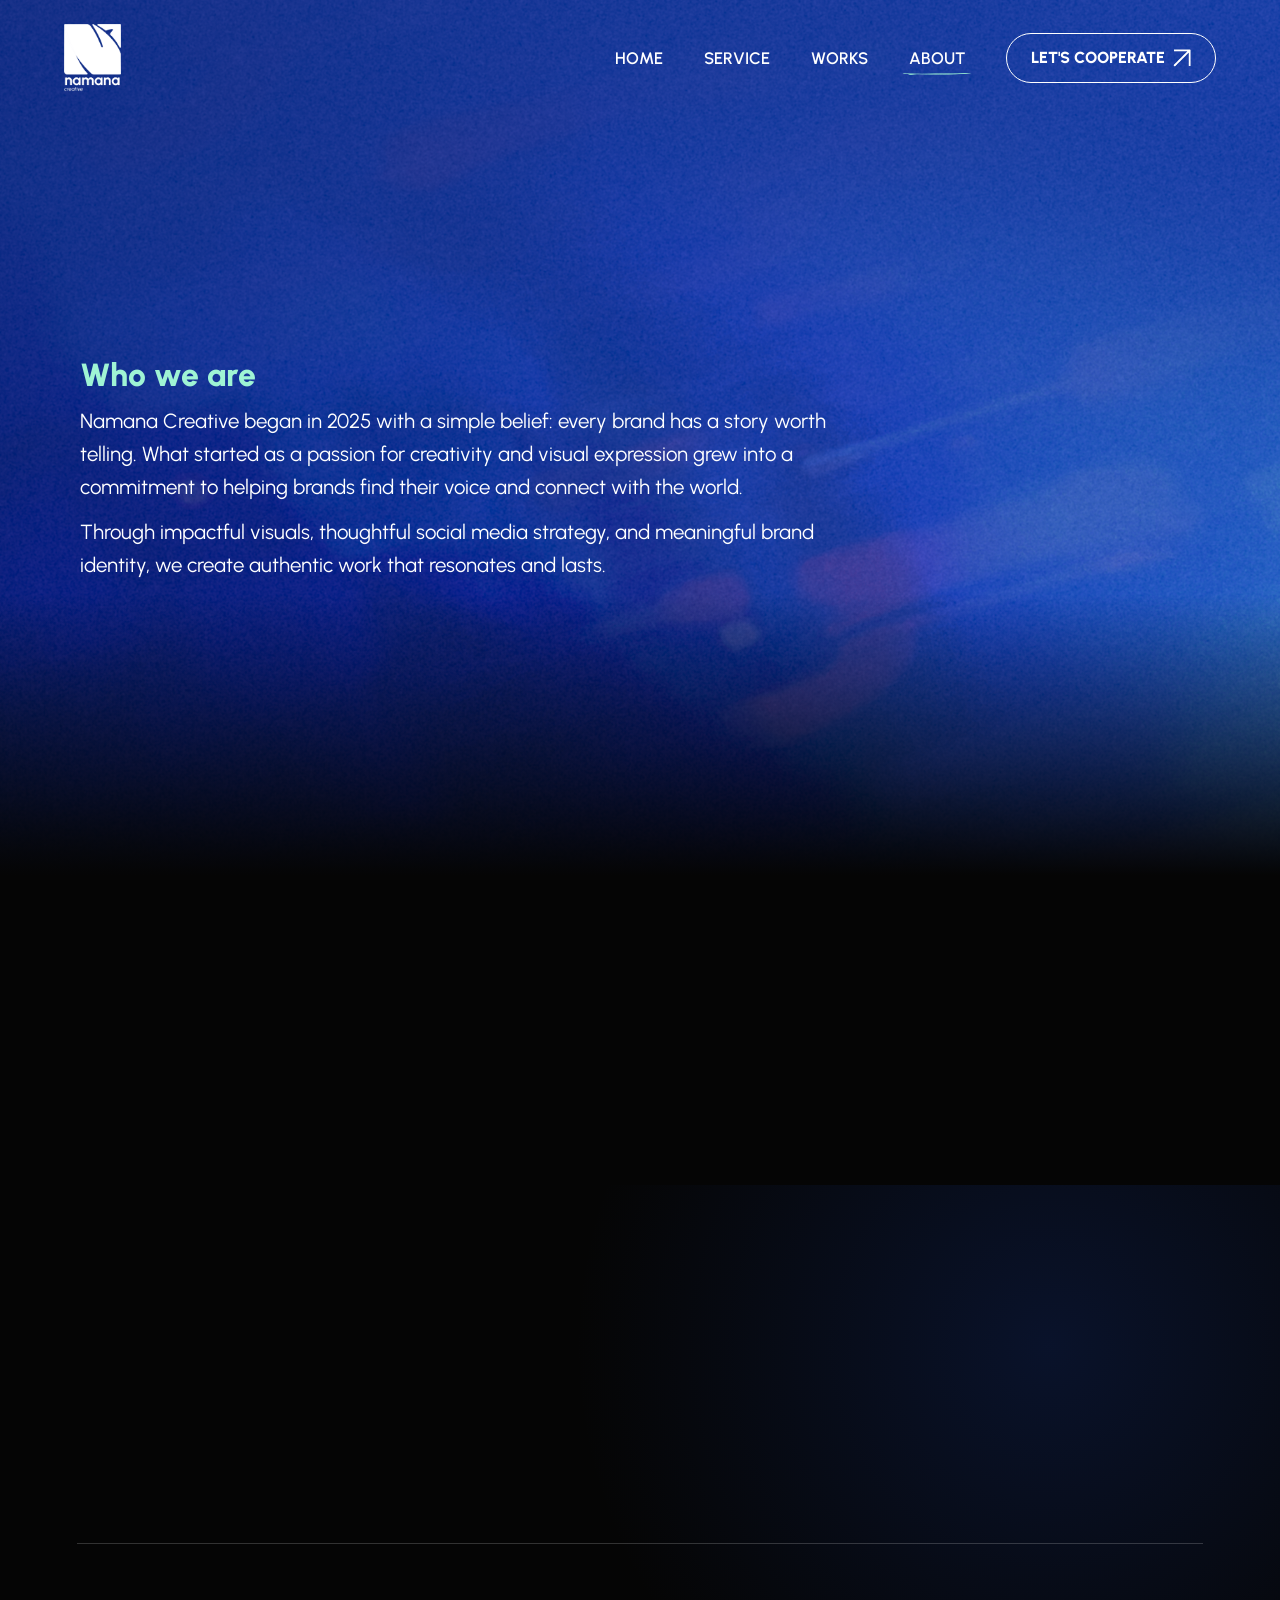
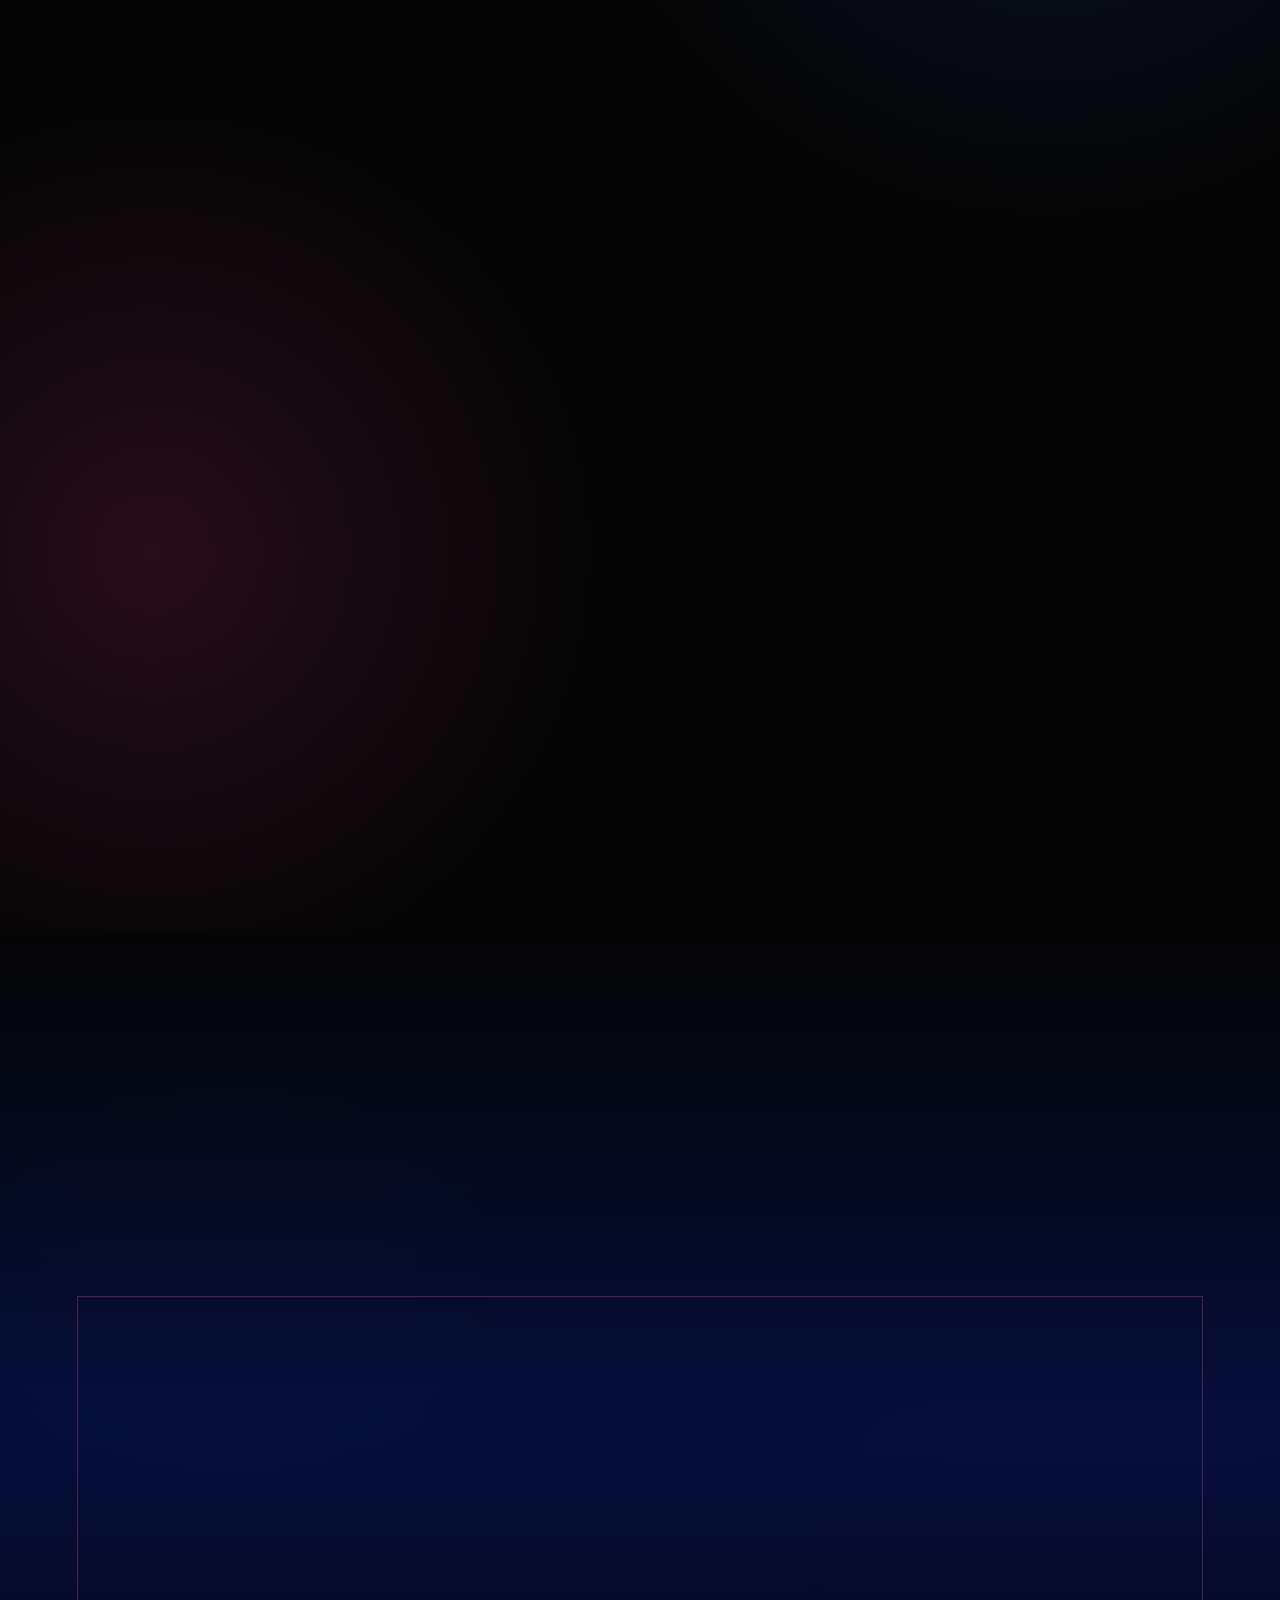
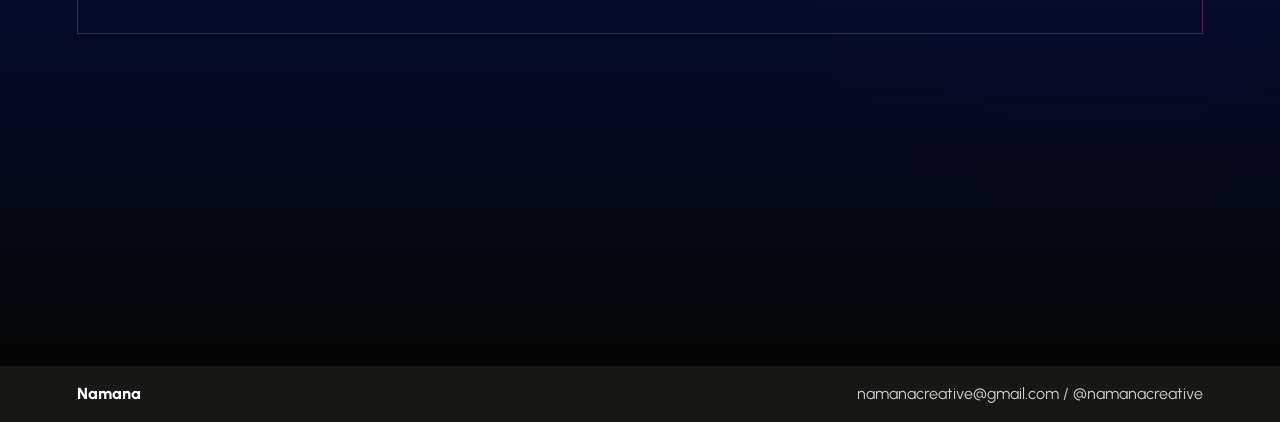
<file: about.html>
<!doctype html>
<html lang="en">
  <head>
    <meta charset="utf-8">
    <meta name="viewport" content="width=device-width, initial-scale=1, viewport-fit=cover">
    <meta name="theme-color" content="#050505">
    <title>About Namana | Creative Agency</title>
    <meta
      name="description"
      content="Learn about Namana Creative, a creative agency building purposeful content, visual identity, and social media strategy."
    >
    <link rel="preconnect" href="https://fonts.googleapis.com">
    <link rel="preconnect" href="https://fonts.gstatic.com" crossorigin>
    <link
      href="https://fonts.googleapis.com/css2?family=Bricolage+Grotesque:wght@800&family=Urbanist:ital,wght@0,400;0,500;0,600;0,700;0,800;1,800&display=swap"
      rel="stylesheet"
    >
    <link rel="stylesheet" href="styles.css?v=about-work-points-12">
  </head>
  <body class="page-about">
    <header class="site-header" data-header>
      <a class="brand" href="index.html#top" aria-label="Namana home">
        <img class="brand-logo brand-logo-white" src="assets/namana-logo-color-white.png" alt="Namana Creative">
        <img class="brand-logo brand-logo-color" src="assets/namana-logo-color.png" alt="">
      </a>
      <button
        class="mobile-menu-toggle"
        type="button"
        aria-label="Open navigation menu"
        aria-expanded="false"
        aria-controls="primary-navigation"
        data-menu-toggle
      >
        <span></span>
        <span></span>
      </button>
      <nav class="nav-links" id="primary-navigation" aria-label="Primary navigation" data-nav-links>
        <a href="index.html#top" data-nav-item="home">HOME</a>
        <a href="services.html" data-nav-item="service">SERVICE</a>
        <a href="works.html" data-nav-item="work">WORKS</a>
        <a href="about.html" data-nav-item="about">ABOUT</a>
        <a class="nav-cta" href="index.html#contact" aria-label="Let's Cooperate">
          <span>LET'S COOPERATE</span>
          <img src="assets/arrow.png" alt="" aria-hidden="true">
        </a>
      </nav>
    </header>

    <main>
      <section class="about-hero">
        <div class="about-hero-content reveal">
          <h1>Who we are</h1>
          <p>
            Namana Creative began in 2025 with a simple belief: every brand has
            a story worth telling. What started as a passion for creativity and
            visual expression grew into a commitment to helping brands find
            their voice and connect with the world.
          </p>
          <p>
            Through impactful visuals, thoughtful social media strategy, and
            meaningful brand identity, we create authentic work that resonates
            and lasts.
          </p>
        </div>
      </section>

      <section class="about-values">
        <article class="reveal">
          <span>VISION</span>
          <p>From ideas into inspiring and authentic visual experiences.</p>
        </article>
        <article class="reveal">
          <span>MISSION</span>
          <p>
            Meaningful content visual. Craft consistent and character-driven.
            Unite art, emotion, and strategy in every creation.
          </p>
        </article>
      </section>

      <section class="work-points" aria-labelledby="work-points-title">
        <div class="work-points-shell">
          <div class="work-points-heading reveal">
            <p class="section-kicker">How we work</p>
            <h2 id="work-points-title">Four points that keep the work clear.</h2>
          </div>

          <div class="work-point-list">
            <article class="work-point reveal">
              <span class="work-point-number">01</span>
              <div class="work-point-logo work-point-logo-empathy" aria-hidden="true">
                <div class="work-point-logo-mark">
                  <img class="work-point-logo-layer work-point-logo-pink" src="assets/namana-work-logo-pink.png" alt="">
                  <img class="work-point-logo-layer work-point-logo-blue" src="assets/namana-work-logo-blue.png" alt="">
                  <img class="work-point-logo-layer work-point-logo-sage" src="assets/namana-work-logo-sage.png" alt="">
                </div>
              </div>
              <div class="work-point-copy">
                <h3>Empathy</h3>
                <p>We begin by understanding your brand, audience, and vision.</p>
              </div>
            </article>

            <article class="work-point reveal">
              <span class="work-point-number">02</span>
              <div class="work-point-logo work-point-logo-discussion" aria-hidden="true">
                <div class="work-point-logo-mark">
                  <img class="work-point-logo-layer work-point-logo-pink" src="assets/namana-work-logo-pink.png" alt="">
                  <img class="work-point-logo-layer work-point-logo-blue" src="assets/namana-work-logo-blue.png" alt="">
                  <img class="work-point-logo-layer work-point-logo-sage" src="assets/namana-work-logo-sage.png" alt="">
                </div>
              </div>
              <div class="work-point-copy">
                <h3>Discussion</h3>
                <p>We collaborate to define clear goals, content direction, and timeline.</p>
              </div>
            </article>

            <article class="work-point reveal">
              <span class="work-point-number">03</span>
              <div class="work-point-logo work-point-logo-creation" aria-hidden="true">
                <div class="work-point-logo-mark">
                  <img class="work-point-logo-layer work-point-logo-pink" src="assets/namana-work-logo-pink.png" alt="">
                  <img class="work-point-logo-layer work-point-logo-blue" src="assets/namana-work-logo-blue.png" alt="">
                  <img class="work-point-logo-layer work-point-logo-sage" src="assets/namana-work-logo-sage.png" alt="">
                </div>
              </div>
              <div class="work-point-copy">
                <h3>Creation</h3>
                <p>We execute with high quality visuals, tailored to your objectives.</p>
              </div>
            </article>

            <article class="work-point reveal">
              <span class="work-point-number">04</span>
              <div class="work-point-logo work-point-logo-growth" aria-hidden="true">
                <div class="work-point-logo-mark">
                  <img class="work-point-logo-layer work-point-logo-pink" src="assets/namana-work-logo-pink.png" alt="">
                  <img class="work-point-logo-layer work-point-logo-blue" src="assets/namana-work-logo-blue.png" alt="">
                  <img class="work-point-logo-layer work-point-logo-sage" src="assets/namana-work-logo-sage.png" alt="">
                </div>
              </div>
              <div class="work-point-copy">
                <h3>Growth &amp; Optimization</h3>
                <p>We evaluate performance and continuously improve your content strategy.</p>
              </div>
            </article>
          </div>
        </div>
      </section>

      <section class="about-principles" aria-labelledby="about-principles-title">
        <div class="about-principles-shell">
          <div class="about-principles-heading reveal">
            <p class="section-kicker">What we protect</p>
            <h2 id="about-principles-title">Creativity with direction, feeling, and discipline.</h2>
          </div>

          <div class="about-principles-grid">
            <article class="about-principle reveal">
              <span>01</span>
              <h3>Purpose before output</h3>
              <p>Every visual decision starts with the reason it needs to exist.</p>
            </article>
            <article class="about-principle reveal">
              <span>02</span>
              <h3>Character over trend</h3>
              <p>We build work that can feel current without losing its own voice.</p>
            </article>
            <article class="about-principle reveal">
              <span>03</span>
              <h3>Clarity in every touchpoint</h3>
              <p>Design, content, and story should work together as one system.</p>
            </article>
          </div>

          <div class="about-principles-note reveal">
            <p>
              Namana is built for brands that want their presence to feel intentional:
              expressive enough to be remembered, structured enough to keep growing.
            </p>
            <a class="intro-cta" href="index.html#contact">
              <span>LET'S COOPERATE</span>
              <img src="assets/arrow.png" alt="" aria-hidden="true">
            </a>
          </div>
        </div>
      </section>
    </main>

    <footer class="site-footer">
      <span>Namana</span>
      <span>namanacreative@gmail.com / @namanacreative</span>
    </footer>

    <script src="script.js?v=about-work-points-12"></script>
  </body>
</html>
</file>
<file: styles.css>
:root {
  --ink: #171716;
  --muted: #66615d;
  --paper: #f7f4ee;
  --surface: #fffdf8;
  --line: rgba(23, 23, 22, 0.14);
  --teal: #236b6a;
  --berry: #8d3152;
  --gold: #c5a15b;
  --shadow: 0 24px 70px rgba(23, 23, 22, 0.13);
}

@property --mesh-a {
  syntax: "<color>";
  inherits: false;
  initial-value: #1942b0;
}

@property --mesh-b {
  syntax: "<color>";
  inherits: false;
  initial-value: #fc3d9d;
}

@property --mesh-c {
  syntax: "<color>";
  inherits: false;
  initial-value: #9ff4d4;
}

@property --pink-x {
  syntax: "<percentage>";
  inherits: false;
  initial-value: 84%;
}

@property --pink-y {
  syntax: "<percentage>";
  inherits: false;
  initial-value: 72%;
}

@property --green-x {
  syntax: "<percentage>";
  inherits: false;
  initial-value: 18%;
}

@property --green-y {
  syntax: "<percentage>";
  inherits: false;
  initial-value: 22%;
}

@property --blue-x {
  syntax: "<percentage>";
  inherits: false;
  initial-value: 68%;
}

@property --blue-y {
  syntax: "<percentage>";
  inherits: false;
  initial-value: 18%;
}

* {
  box-sizing: border-box;
}

@property --loader-glow-level {
  syntax: "<number>";
  inherits: true;
  initial-value: 0;
}

html {
  scroll-behavior: smooth;
  scroll-padding-top: 88px;
  background: #171716;
}

html.is-menu-open {
  overflow: hidden;
  scrollbar-gutter: stable;
  background: #061642;
}

body {
  margin: 0;
  overflow-x: hidden;
  background: #171716;
  color: var(--ink);
  font-family: Urbanist, ui-sans-serif, system-ui, -apple-system, BlinkMacSystemFont, "Segoe UI", Arial, sans-serif;
  line-height: 1.5;
}

body.page-about.is-how-work-active {
  background: #050505;
}

body.is-menu-open {
  overflow: hidden;
  background: #061642;
}

body.is-loading {
  overflow: hidden;
}

img {
  max-width: 100%;
}

a {
  color: inherit;
  text-decoration: none;
}

.page-loader {
  --work-logo-size: min(58vw, 62vh, 600px);
  --loader-fill: 0%;
  --loader-progress: 0;
  --loader-lock: 0;
  --loader-motion: 0;
  position: fixed;
  inset: 0;
  z-index: 100;
  background:
    radial-gradient(ellipse at 50% 48%, rgba(25, 66, 176, 0.34), transparent 46%),
    radial-gradient(circle at 18% 20%, rgba(252, 61, 157, 0.18), transparent 30%),
    radial-gradient(circle at 82% 76%, rgba(159, 244, 212, 0.14), transparent 28%),
    #050505;
  color: #fff;
  overflow: hidden;
  transition: opacity 520ms ease, visibility 520ms ease;
}

.loader-filters {
  position: absolute;
  width: 0;
  height: 0;
  overflow: hidden;
}

.loader-screen {
  position: absolute;
  inset: clamp(16px, 2.4vw, 34px) clamp(18px, 2.6vw, 40px);
  z-index: 1;
  display: grid;
  place-items: center;
  gap: 22px;
  align-content: center;
  padding: 24px;
  overflow: hidden;
  border-radius: 42px;
  clip-path: ellipse(100% 99.4% at 50% 50%);
  transform-origin: 50% 50%;
  filter: url("#loader-tv-warp") contrast(1.035) saturate(1.04);
}

.loader-screen::before {
  content: "";
  position: absolute;
  inset: 0;
  z-index: 3;
  pointer-events: none;
  background:
    linear-gradient(
      90deg,
      rgba(252, 61, 157, 0.07),
      transparent 18% 80%,
      rgba(159, 244, 212, 0.08)
    ),
    repeating-linear-gradient(
      to bottom,
      rgba(255, 255, 255, 0.045) 0 1px,
      transparent 1px 6px
    ),
    radial-gradient(ellipse at 50% 50%, transparent 54%, rgba(0, 0, 0, 0.28) 100%);
  opacity: 0.44;
  mix-blend-mode: screen;
  animation:
    loaderFlicker 4.8s steps(2, end) infinite,
    loaderSignalSlide 6.4s cubic-bezier(0.5, 0, 0.2, 1) infinite;
}

.loader-screen::after {
  content: "";
  position: absolute;
  z-index: 4;
  inset: 0;
  border: 1px solid rgba(255, 255, 255, 0.18);
  border-radius: 42px;
  box-shadow:
    inset 0 0 0 5px rgba(255, 255, 255, 0.018),
    inset 0 0 70px rgba(25, 66, 176, 0.16),
    inset 0 -12vh 18vh rgba(0, 0, 0, 0.22),
    inset 0 12vh 18vh rgba(255, 255, 255, 0.022),
    0 0 42px rgba(252, 61, 157, 0.08);
  pointer-events: none;
}

.loader-screen > * {
  position: relative;
  z-index: 2;
}

.loader-readout,
.loader-track,
.loader-meta {
  animation: loaderSignalGlitch 5.8s steps(1, end) infinite;
}

.page-loader.is-loaded {
  opacity: 0;
  visibility: hidden;
  pointer-events: none;
}

.page-loader.is-skipped {
  display: none;
}

.loader-logo {
  position: relative;
  width: var(--work-logo-size);
  aspect-ratio: 1;
  max-width: calc(100vw - 48px);
  overflow: visible;
  --loader-glow-bleed: clamp(34px, 5vw, 76px);
  --work-logo-blue-opacity: 1;
  --work-logo-sage-opacity: 1;
  --work-logo-pink-opacity: 1;
  --work-logo-rotate: 0deg;
  --work-logo-flip-y: 0deg;
  --work-logo-visible-x: 0%;
  --work-logo-visible-y: 0%;
  --work-logo-scale: 1;
  --work-logo-origin-x: 50%;
  --work-logo-origin-y: 50%;
  --work-logo-crop-top: 0%;
  --work-logo-crop-right: 0%;
  --work-logo-crop-bottom: 0%;
  --work-logo-crop-left: 0%;
  transform: scale(calc(1 + var(--loader-lock) * 0.018));
  transition: transform 160ms ease-out;
}

.loader-logo::before,
.loader-logo::after {
  content: "";
  position: absolute;
  inset: 50% auto auto 50%;
  z-index: -1;
  border-radius: 50%;
  pointer-events: none;
  transform: translate(-50%, -50%);
}

.loader-logo::before {
  display: none;
}

.loader-logo::after {
  display: none;
}

.loader-registration {
  display: none;
}

.loader-registration::before,
.loader-registration::after {
  content: "";
  position: absolute;
  background: rgba(255, 255, 255, calc(0.08 + var(--loader-lock) * 0.2));
}

.loader-registration::before {
  top: 50%;
  left: 0;
  width: 100%;
  height: 1px;
  transform: scaleX(calc(0.3 + var(--loader-lock) * 0.7));
}

.loader-registration::after {
  top: 0;
  left: 50%;
  width: 1px;
  height: 100%;
  transform: scaleY(calc(0.3 + var(--loader-lock) * 0.7));
}

.loader-registration span {
  position: absolute;
  width: 30px;
  height: 30px;
  border-color: rgba(255, 255, 255, 0.62);
  border-style: solid;
}

.loader-registration span:nth-child(1) {
  top: 0;
  left: 0;
  border-width: 1px 0 0 1px;
}

.loader-registration span:nth-child(2) {
  top: 0;
  right: 0;
  border-width: 1px 1px 0 0;
}

.loader-registration span:nth-child(3) {
  right: 0;
  bottom: 0;
  border-width: 0 1px 1px 0;
}

.loader-registration span:nth-child(4) {
  bottom: 0;
  left: 0;
  border-width: 0 0 1px 1px;
}

.loader-logo-fill-mask {
  position: absolute;
  inset: calc(var(--loader-glow-bleed) * -1);
  opacity: 1;
  --loader-glow-level: 0;
  mask-image: linear-gradient(to top, #000 0 var(--loader-fill), transparent var(--loader-fill) 100%);
  -webkit-mask-image: linear-gradient(to top, #000 0 var(--loader-fill), transparent var(--loader-fill) 100%);
  filter:
    drop-shadow(0 0 8px rgba(255, 255, 255, calc(0.95 * var(--loader-glow-level))))
    drop-shadow(0 0 20px rgba(255, 255, 255, calc(0.62 * var(--loader-glow-level))))
    drop-shadow(0 0 46px rgba(255, 255, 255, calc(0.28 * var(--loader-glow-level))));
}

.page-loader.is-complete .loader-logo-fill-mask {
  animation: loaderGlowBloom 920ms cubic-bezier(0.16, 1, 0.3, 1) forwards, loaderWhiteLogoGlow 5.8s steps(1, end) 920ms infinite;
}

.loader-logo-fill-window {
  position: absolute;
  inset: var(--loader-glow-bleed);
}

.loader-logo-stack {
  position: absolute;
  inset: 15%;
  clip-path: inset(
    var(--work-logo-crop-top)
    var(--work-logo-crop-right)
    var(--work-logo-crop-bottom)
    var(--work-logo-crop-left)
  );
  transform:
    translate3d(var(--work-logo-visible-x), var(--work-logo-visible-y), 0)
    rotate(var(--work-logo-rotate))
    rotateY(var(--work-logo-flip-y))
    scale(var(--work-logo-scale));
  transform-origin: var(--work-logo-origin-x) var(--work-logo-origin-y);
  will-change: clip-path, transform;
}

.loader-logo-stack-base {
  opacity: 1;
  filter: brightness(0) invert(0.18);
  transition: opacity 420ms ease;
}

.page-loader.is-complete .loader-logo-stack-base {
  opacity: 0;
}

.loader-logo-stack-fill {
  filter: brightness(0) invert(1);
}

.loader-logo-layer {
  position: absolute;
  inset: 0;
  width: 100%;
  height: 100%;
  object-fit: contain;
  will-change: opacity;
}

.loader-logo-pink {
  opacity: var(--work-logo-pink-opacity);
}

.loader-logo-blue {
  opacity: var(--work-logo-blue-opacity);
}

.loader-logo-sage {
  opacity: var(--work-logo-sage-opacity);
}

.loader-progress {
  min-width: 112px;
  margin: 0;
  color: #fff;
  font-family: "Bricolage Grotesque", Urbanist, sans-serif;
  font-size: clamp(1rem, 2.1vw, 1.35rem);
  font-weight: 800;
  letter-spacing: 0;
  text-align: center;
  text-shadow:
    -1px 0 rgba(252, 61, 157, 0.34),
    1px 0 rgba(159, 244, 212, 0.28);
}

.loader-readout {
  display: flex;
  align-items: baseline;
  justify-content: space-between;
  gap: clamp(30px, 10vw, 150px);
  width: min(560px, calc(100vw - 64px));
  padding: 10px 0 0;
}

.loader-status {
  margin: 0;
  color: rgba(159, 244, 212, 0.82);
  font-size: 0.7rem;
  font-weight: 700;
  text-transform: uppercase;
  text-shadow: 1px 0 rgba(252, 61, 157, 0.24);
  transition: opacity 180ms ease, transform 180ms ease;
}

.loader-status.is-changing {
  opacity: 0;
  transform: translateY(5px);
}

.loader-track {
  position: relative;
  width: min(560px, calc(100vw - 64px));
  height: 8px;
  overflow: visible;
  border: 1px solid rgba(255, 255, 255, 0.34);
  border-radius: 999px;
  background: rgba(255, 255, 255, 0.07);
  box-shadow:
    inset 0 0 12px rgba(255, 255, 255, 0.08),
    0 0 24px rgba(255, 255, 255, 0.26),
    0 0 58px rgba(255, 255, 255, 0.16);
}

.loader-track::before {
  content: "";
  position: absolute;
  inset: -10px -16px;
  border-radius: inherit;
  background: radial-gradient(ellipse at calc(var(--loader-progress) * 1%) 50%, rgba(255, 255, 255, 0.68), transparent 44%);
  filter: blur(12px);
  opacity: calc(0.28 + var(--loader-progress) * 0.006);
  pointer-events: none;
}

.loader-track span {
  position: absolute;
  inset: 0 auto 0 0;
  width: calc(var(--loader-progress) * 1%);
  background: linear-gradient(90deg, rgba(255, 255, 255, 0.72), #fff 48%, rgba(255, 255, 255, 0.86));
  border-radius: inherit;
  box-shadow: none;
  transition: box-shadow 420ms ease;
}

.page-loader.is-complete .loader-track span {
  box-shadow:
    0 0 10px rgba(255, 255, 255, 1),
    0 0 26px rgba(255, 255, 255, 0.78),
    0 0 58px rgba(255, 255, 255, 0.42),
    0 0 92px rgba(255, 255, 255, 0.18);
}

.loader-meta {
  position: absolute;
  left: clamp(52px, 6vw, 96px);
  right: clamp(52px, 6vw, 96px);
  display: flex;
  justify-content: space-between;
  gap: 20px;
  color: rgba(255, 255, 255, 0.66);
  font-size: 0.62rem;
  font-weight: 700;
  letter-spacing: 0;
}

.loader-meta span {
  padding: 8px 12px;
  border: 1px solid rgba(255, 255, 255, 0.16);
  border-radius: 999px;
  background: rgba(255, 255, 255, 0.06);
  text-shadow:
    -1px 0 rgba(252, 61, 157, 0.24),
    1px 0 rgba(159, 244, 212, 0.2);
  backdrop-filter: blur(10px);
  -webkit-backdrop-filter: blur(10px);
}

.loader-meta-top {
  top: clamp(54px, 7vh, 86px);
}

.loader-meta-bottom {
  bottom: clamp(54px, 7vh, 86px);
}

@keyframes loaderFlicker {
  0%,
  100% {
    opacity: 0.54;
  }

  50% {
    opacity: 0.68;
  }
}

@keyframes loaderSignalSlide {
  0%,
  100% {
    transform: translate3d(0, 0, 0) skewX(0deg);
  }

  44% {
    transform: translate3d(0, 0, 0) skewX(0deg);
  }

  45% {
    transform: translate3d(-1.4%, 0, 0) skewX(-0.7deg);
  }

  46% {
    transform: translate3d(1.2%, 0, 0) skewX(0.5deg);
  }

  47% {
    transform: translate3d(0, 0, 0) skewX(0deg);
  }
}

@keyframes loaderSignalGlitch {
  0%,
  88%,
  100% {
    filter: none;
    transform: translate3d(0, 0, 0);
  }

  89% {
    filter: drop-shadow(-2px 0 rgba(252, 61, 157, 0.32)) drop-shadow(2px 0 rgba(159, 244, 212, 0.26));
    transform: translate3d(-1px, 0, 0);
  }

  90% {
    filter: drop-shadow(2px 0 rgba(252, 61, 157, 0.24)) drop-shadow(-2px 0 rgba(159, 244, 212, 0.22));
    transform: translate3d(1px, -1px, 0);
  }

  91% {
    filter: none;
    transform: translate3d(0, 0, 0);
  }
}

@keyframes loaderGlowBloom {
  from {
    --loader-glow-level: 0;
  }

  to {
    --loader-glow-level: 1;
  }
}

@keyframes loaderWhiteLogoGlow {
  0%,
  88%,
  100% {
    filter:
      drop-shadow(0 0 8px rgba(255, 255, 255, 0.95))
      drop-shadow(0 0 20px rgba(255, 255, 255, 0.62))
      drop-shadow(0 0 46px rgba(255, 255, 255, 0.28));
  }

  89% {
    filter:
      drop-shadow(0 0 10px rgba(255, 255, 255, 1))
      drop-shadow(0 0 26px rgba(255, 255, 255, 0.72))
      drop-shadow(-2px 0 rgba(252, 61, 157, 0.28))
      drop-shadow(2px 0 rgba(159, 244, 212, 0.24));
  }

  90% {
    filter:
      drop-shadow(0 0 10px rgba(255, 255, 255, 1))
      drop-shadow(0 0 26px rgba(255, 255, 255, 0.72))
      drop-shadow(2px 0 rgba(252, 61, 157, 0.22))
      drop-shadow(-2px 0 rgba(159, 244, 212, 0.2));
  }

  91% {
    filter:
      drop-shadow(0 0 8px rgba(255, 255, 255, 0.95))
      drop-shadow(0 0 20px rgba(255, 255, 255, 0.62))
      drop-shadow(0 0 46px rgba(255, 255, 255, 0.28));
  }
}

@media (max-width: 760px) {
  .page-loader {
    --work-logo-size: min(88vw, 48vh, 430px);
  }

  .loader-screen {
    inset: 10px 12px;
    gap: 13px;
    padding-inline: 20px;
    border-radius: 28px;
  }

  .loader-screen::after {
    border-radius: 28px;
  }

  .loader-readout,
  .loader-track {
    width: min(420px, calc(100vw - 48px));
  }

  .loader-readout {
    gap: 18px;
  }

  .loader-status {
    font-size: 0.62rem;
  }

  .loader-progress {
    min-width: 96px;
    font-size: 0.92rem;
  }

  .loader-meta {
    left: 30px;
    right: 30px;
    font-size: 0.54rem;
  }

  .loader-meta-top {
    top: 34px;
  }

  .loader-meta-bottom {
    bottom: 34px;
  }
}

.site-header {
  position: fixed;
  inset: 0 0 auto;
  z-index: 20;
  display: grid;
  grid-template-columns: 1fr auto;
  align-items: center;
  gap: 24px;
  padding: 18px clamp(20px, 4vw, 56px);
  color: #fff;
  border-bottom: 1px solid transparent;
  background: transparent;
  backdrop-filter: none;
  -webkit-backdrop-filter: none;
  transition: background 180ms ease, color 180ms ease, box-shadow 180ms ease, border-color 180ms ease, backdrop-filter 180ms ease;
}

.site-header.is-scrolled {
  background: rgba(255, 255, 255, 0.58);
  color: var(--ink);
  border-bottom-color: transparent;
  box-shadow: 0 14px 42px rgba(23, 23, 22, 0.08);
  backdrop-filter: blur(22px) saturate(1.35);
  -webkit-backdrop-filter: blur(22px) saturate(1.35);
}

.brand,
.nav-links,
.nav-cta {
  display: flex;
  align-items: center;
}

.brand {
  position: relative;
  flex: 0 0 auto;
  width: 44px;
  height: 52px;
  line-height: 0;
  overflow: hidden;
  -webkit-tap-highlight-color: transparent;
  touch-action: manipulation;
  transition: opacity 180ms ease, filter 180ms ease;
}

.brand-logo {
  position: absolute;
  inset: 0;
  width: 100%;
  height: 100%;
  object-fit: contain;
  object-position: left center;
  display: block;
  transition: opacity 180ms ease, filter 180ms ease;
}

.brand-logo-color {
  opacity: 0;
}

.site-header.is-scrolled .brand-logo-white {
  opacity: 0;
}

.site-header.is-scrolled .brand-logo-color {
  opacity: 1;
}

.nav-links {
  justify-content: center;
  gap: clamp(16px, 3vw, 36px);
  font-size: 0.88rem;
  font-weight: 600;
}

.nav-links a:not(.nav-cta) {
  position: relative;
  z-index: 0;
}

.nav-links a:not(.nav-cta)::before {
  content: "";
  position: absolute;
  left: 50%;
  bottom: -13px;
  width: 78px;
  height: 18px;
  background: #9ff4d4;
  opacity: 0;
  pointer-events: none;
  z-index: -1;
  transform: translateX(-50%) scaleX(0);
  transform-origin: left center;
  -webkit-mask: url("assets/nav-brush-underline.png") center / 100% 100% no-repeat;
  mask: url("assets/nav-brush-underline.png") center / 100% 100% no-repeat;
}

.nav-links a.is-active:not(.nav-cta)::before {
  opacity: 1;
  animation: brushUnderline 520ms cubic-bezier(0.16, 1, 0.3, 1) both;
}

@keyframes brushUnderline {
  0% {
    clip-path: inset(0 100% 0 0);
    transform: translateX(-50%) scaleX(0.88);
  }

  100% {
    clip-path: inset(0 0 0 0);
    transform: translateX(-50%) scaleX(1);
  }
}

.mobile-menu-toggle {
  display: none;
}

.nav-cta {
  --nav-cta-hover-bg: #fc3d9d;
  --nav-cta-hover-color: #fff;
  --nav-cta-hover-icon-filter: invert(1);
  gap: 8px;
  min-height: 40px;
  padding: 0 16px;
  border: 1px solid currentColor;
  border-radius: 999px;
  font-size: 0.85rem;
  font-weight: 800;
  white-space: nowrap;
  transition: background 180ms ease, color 180ms ease, border-color 180ms ease, box-shadow 180ms ease;
}

.nav-cta.is-random-hover {
  background: var(--nav-cta-hover-bg) !important;
  color: var(--nav-cta-hover-color) !important;
  border-color: var(--nav-cta-hover-bg) !important;
  box-shadow: 0 16px 32px color-mix(in srgb, var(--nav-cta-hover-bg) 32%, transparent);
}

.nav-cta img {
  width: 15px;
  height: 15px;
  object-fit: contain;
  display: block;
  filter: invert(1);
}

.site-header.is-scrolled .nav-cta img {
  filter: none;
}

.site-header .nav-cta.is-random-hover img {
  filter: var(--nav-cta-hover-icon-filter) !important;
}

.hero {
  position: relative;
  min-height: 100vh;
  display: grid;
  place-items: center;
  overflow: hidden;
  isolation: isolate;
  --mesh-a: #1942b0;
  --mesh-b: #fc3d9d;
  --mesh-c: #9ff4d4;
  background: #1942b0 url("assets/hero-purpose-background.png") center / cover no-repeat;
  transition:
    --pink-x 6200ms ease-in-out,
    --pink-y 6200ms ease-in-out,
    --green-x 6200ms ease-in-out,
    --green-y 6200ms ease-in-out,
    --blue-x 6200ms ease-in-out,
    --blue-y 6200ms ease-in-out;
  --pink-x: 84%;
  --pink-y: 72%;
  --green-x: 74%;
  --green-y: 8%;
  --blue-x: 52%;
  --blue-y: 36%;
}

.hero::before,
.hero::after,
.hero-grain {
  position: absolute;
  inset: 0;
  width: 100%;
  height: 100%;
  pointer-events: none;
}

.hero::before {
  z-index: -3;
  content: "";
  background:
    radial-gradient(ellipse at 50% 52%, rgba(2, 12, 62, 0.08), transparent 48%),
    linear-gradient(180deg, rgba(0, 0, 0, 0.02), rgba(0, 0, 0, 0.12));
}

.hero::after {
  z-index: -2;
  content: "";
  background:
    radial-gradient(ellipse 72% 68% at 50% 56%, rgba(5, 20, 91, 0.06) 0%, rgba(8, 29, 116, 0.04) 48%, transparent 100%),
    linear-gradient(180deg, rgba(255, 255, 255, 0.02), transparent 22%, rgba(0, 0, 0, 0.08) 100%);
  opacity: 0.55;
}

.hero-grain {
  z-index: -1;
  opacity: 0.12;
  mix-blend-mode: overlay;
  background-image:
    radial-gradient(circle at 22% 18%, rgba(255, 255, 255, 0.16) 0 0.9px, transparent 1px),
    radial-gradient(circle at 72% 64%, rgba(0, 12, 74, 0.68) 0 1.1px, transparent 1.3px),
    repeating-radial-gradient(circle at 48% 52%, rgba(255, 255, 255, 0.12) 0 0.7px, transparent 0.9px 3.8px),
    repeating-linear-gradient(8deg, rgba(255, 255, 255, 0.05) 0 1px, transparent 1px 8px),
    linear-gradient(24deg, rgba(0, 0, 0, 0.26), transparent 38%, rgba(0, 0, 0, 0.16));
  background-size: 4px 4px, 5px 5px, 190px 190px, 100% 100%, 100% 100%;
  filter: contrast(2.35) saturate(0.92);
  animation: grungeDrift 7s steps(4) infinite;
}

.hero-content {
  width: min(1080px, calc(100% - 40px));
  margin: 0 auto;
  color: #fff;
  text-align: center;
  text-shadow: 0 4px 28px rgba(0, 0, 0, 0.68);
}

.eyebrow,
.section-kicker {
  margin: 0 0 12px;
  color: var(--berry);
  font-size: 0.78rem;
  font-weight: 800;
  letter-spacing: 0;
  text-transform: uppercase;
}

.hero .eyebrow {
  color: #f4d99b;
}

h1,
h2,
h3,
p {
  overflow-wrap: anywhere;
}

h1 {
  margin: 0;
  color: rgba(255, 255, 255, 0.92);
  font-size: clamp(1.85rem, 3vw, 3.1rem);
  font-weight: 400;
  line-height: 1.08;
  letter-spacing: 0;
}

h1 strong {
  display: inline-block;
  font-weight: 800;
  color: #ffffff;
  transform-origin: 50% 80%;
}

.type-title strong.is-looping {
  min-width: 4.35em;
  animation: purposeTypeface 5200ms cubic-bezier(0.22, 1, 0.36, 1) infinite;
}

@keyframes purposeTypeface {
  0% {
    font-family: Urbanist, ui-sans-serif, system-ui, sans-serif;
    font-weight: 800;
    font-style: normal;
    opacity: 1;
    transform: translateY(0) scale(1);
  }
  18% {
    font-family: Urbanist, ui-sans-serif, system-ui, sans-serif;
    font-weight: 800;
    font-style: normal;
    opacity: 1;
    transform: translateY(0) scale(1);
  }
  24% {
    font-family: Urbanist, ui-sans-serif, system-ui, sans-serif;
    font-weight: 800;
    font-style: italic;
    opacity: 0;
    transform: translateY(0.34em) scale(0.985);
  }
  31% {
    font-family: Urbanist, ui-sans-serif, system-ui, sans-serif;
    font-weight: 800;
    font-style: italic;
    opacity: 1;
    transform: translateY(0) scale(1);
  }
  43% {
    font-family: Urbanist, ui-sans-serif, system-ui, sans-serif;
    font-weight: 800;
    font-style: italic;
    opacity: 1;
    transform: translateY(0) scale(1);
  }
  49% {
    font-family: "Minion Pro", Georgia, "Times New Roman", serif;
    font-weight: 700;
    font-style: normal;
    opacity: 0;
    transform: translateY(0.34em) scale(0.985);
  }
  56% {
    font-family: "Minion Pro", Georgia, "Times New Roman", serif;
    font-weight: 700;
    font-style: normal;
    opacity: 1;
    transform: translateY(0) scale(1);
  }
  68% {
    font-family: "Minion Pro", Georgia, "Times New Roman", serif;
    font-weight: 700;
    font-style: normal;
    opacity: 1;
    transform: translateY(0) scale(1);
  }
  74% {
    font-family: "Bricolage Grotesque", Urbanist, ui-sans-serif, system-ui, sans-serif;
    font-weight: 800;
    font-style: normal;
    opacity: 0;
    transform: translateY(0.34em) scale(0.985);
  }
  81% {
    font-family: "Bricolage Grotesque", Urbanist, ui-sans-serif, system-ui, sans-serif;
    font-weight: 800;
    font-style: normal;
    opacity: 1;
    transform: translateY(0) scale(1);
  }
  94% {
    font-family: "Bricolage Grotesque", Urbanist, ui-sans-serif, system-ui, sans-serif;
    font-weight: 800;
    font-style: normal;
    opacity: 1;
    transform: translateY(0) scale(1);
  }
  100% {
    font-family: Urbanist, ui-sans-serif, system-ui, sans-serif;
    font-weight: 800;
    font-style: normal;
    opacity: 0;
    transform: translateY(0.34em) scale(0.985);
  }
}

.type-title {
  min-height: 1.12em;
}

.type-caret {
  display: inline-block;
  width: 0.08em;
  height: 0.82em;
  margin-left: 0.08em;
  transform: translateY(0.08em);
  background: currentColor;
  animation: caretBlink 760ms steps(1) infinite;
}

.type-caret.is-hidden {
  opacity: 0;
  animation: none;
}

@keyframes caretBlink {
  50% {
    opacity: 0;
  }
}

@keyframes meshShift {
  0% {
    transform: translate3d(-2%, -1%, 0) scale(1.1) rotate(-2deg);
  }
  50% {
    transform: translate3d(2%, 1%, 0) scale(1.16) rotate(3deg);
  }
  100% {
    transform: translate3d(1%, -2%, 0) scale(1.12) rotate(-1deg);
  }
}

@keyframes waveDrift {
  0% {
    transform: translate3d(-5%, -2%, 0) scale(1.2) rotate(0deg);
  }
  100% {
    transform: translate3d(6%, 4%, 0) scale(1.28) rotate(8deg);
  }
}

@keyframes softWave {
  0% {
    transform: translate3d(-8%, 4%, 0) rotate(-8deg) scale(1.14);
  }
  100% {
    transform: translate3d(7%, -5%, 0) rotate(9deg) scale(1.22);
  }
}

@keyframes grungeDrift {
  0% {
    transform: translate(0, 0) scale(1);
  }
  35% {
    transform: translate(-12px, 7px) scale(1.02);
  }
  70% {
    transform: translate(9px, -10px) scale(1.01);
  }
  100% {
    transform: translate(-5px, 11px) scale(1.02);
  }
}

@media (prefers-reduced-motion: reduce) {
  .hero,
  .hero::before,
  .hero::after,
  .hero-grain,
  .loader-screen::before,
  .loader-screen::after,
  .loader-screen,
  .loader-logo::after,
  .loader-logo,
  .loader-logo-layer,
  .type-caret {
    animation: none;
  }

  .reveal {
    opacity: 1;
    transform: none;
    transition: none;
  }

  .text-dissolve {
    opacity: 1;
    filter: none;
    transform: none;
    transition: none;
  }

  .object-dissolve {
    opacity: 1;
    filter: none;
    transform: none;
    transition: none;
  }
}

.intro,
.split-section,
.services,
.approach,
.contact {
  padding: clamp(72px, 10vw, 130px) clamp(20px, 6vw, 88px);
}

.intro {
  display: grid;
  place-items: center;
  min-height: auto;
  padding-block: clamp(58px, 7vw, 96px);
  background: #fc3d9d;
  color: #fff;
}

.intro-content {
  width: min(920px, 100%);
  text-align: left;
}

h2 {
  margin: 0;
  font-size: clamp(2.1rem, 5vw, 4.8rem);
  line-height: 0.98;
  letter-spacing: 0;
}

.intro-content p,
.section-copy p,
.contact h2 + p {
  margin: 0;
  color: var(--muted);
  font-size: clamp(1rem, 1.7vw, 1.18rem);
}

.intro-content h2 {
  color: #fff;
  font-size: clamp(1.45rem, 2.4vw, 2rem);
  font-weight: 800;
  line-height: 1.12;
}

.intro-content p {
  max-width: 780px;
  margin-top: 12px;
  color: #fff;
  font-size: clamp(1.05rem, 1.75vw, 1.32rem);
  line-height: 1.62;
}

.intro-cta {
  display: inline-flex;
  align-items: center;
  gap: 8px;
  min-height: 40px;
  margin-top: 26px;
  padding: 0 16px;
  border: 1px solid currentColor;
  border-radius: 999px;
  color: #fff;
  font-size: 0.85rem;
  font-weight: 800;
  white-space: nowrap;
}

.intro-cta img {
  width: 15px;
  height: 15px;
  object-fit: contain;
  display: block;
  filter: invert(1);
}

.stats {
  display: grid;
  grid-template-columns: repeat(2, 1fr);
  border-block: 1px solid rgba(255, 255, 255, 0.08);
  background: #050505;
  color: #fff;
}

.stats div {
  min-height: 230px;
  padding: clamp(34px, 5vw, 72px);
  border-right: 1px solid rgba(255, 255, 255, 0.14);
}

.stats div:last-child {
  border-right: 0;
}

.stats strong {
  display: block;
  color: #9ff4d4;
  font-size: clamp(1.45rem, 2.4vw, 2rem);
  font-weight: 800;
  line-height: 1.12;
}

.stats span {
  display: block;
  max-width: 620px;
  margin-top: 12px;
  color: #fff;
  font-size: clamp(1.05rem, 1.75vw, 1.32rem);
  font-weight: 400;
  line-height: 1.62;
}

.reveal {
  opacity: 1;
  transform: none;
  transition: none;
}

.reveal.is-visible {
  opacity: 1;
  transform: none;
}

.text-dissolve {
  opacity: 0;
  filter: blur(10px);
  transform: translateY(26px);
  transition:
    opacity 680ms ease,
    filter 760ms ease,
    transform 760ms cubic-bezier(0.16, 1, 0.3, 1);
  will-change: opacity, filter, transform;
}

.text-dissolve.is-text-visible {
  opacity: 1;
  filter: blur(0);
  transform: translateY(0);
}

.text-dissolve:nth-child(2) {
  transition-delay: 70ms;
}

.text-dissolve:nth-child(3) {
  transition-delay: 120ms;
}

.object-dissolve {
  opacity: 0;
  filter: blur(12px);
  transform: translateY(34px) scale(0.985);
  transition:
    opacity 720ms ease,
    filter 820ms ease,
    transform 820ms cubic-bezier(0.16, 1, 0.3, 1);
  will-change: opacity, filter, transform;
}

.object-dissolve.is-object-visible {
  opacity: 1;
  filter: blur(0);
  transform: translateY(0) scale(1);
}

.folder-card img.object-dissolve {
  transform: translateY(42px) scale(0.96);
}

.folder-card img.object-dissolve.is-object-visible {
  transform: translateY(0) scale(1);
}

.split-section {
  display: grid;
  grid-template-columns: minmax(280px, 0.85fr) minmax(320px, 1fr);
  gap: clamp(34px, 7vw, 90px);
  align-items: start;
  background: var(--paper);
}

.section-copy p {
  margin-top: 24px;
}

.principles,
.service-grid,
.timeline {
  display: grid;
  gap: 14px;
}

.principles article,
.service-grid article,
.timeline article {
  background: var(--surface);
  border: 1px solid var(--line);
  border-radius: 8px;
  box-shadow: 0 10px 30px rgba(23, 23, 22, 0.04);
}

.principles article {
  padding: 26px;
}

.principles span,
.timeline span {
  display: block;
  color: var(--teal);
  font-weight: 800;
}

.principles p,
.service-grid p,
.timeline p {
  margin: 10px 0 0;
  color: var(--muted);
}

.work-background-run {
  position: relative;
  background:
    linear-gradient(rgba(8, 27, 118, 0.08), rgba(8, 27, 118, 0.08)),
    url("assets/works-process-background.png") center top / cover no-repeat;
  isolation: isolate;
}

.work-background-run::before {
  content: "";
  position: absolute;
  inset: 0;
  z-index: 0;
  pointer-events: none;
  background:
    radial-gradient(circle at 14% 34%, rgba(255, 255, 255, 0.08), transparent 28%),
    radial-gradient(circle at 82% 68%, rgba(159, 244, 212, 0.12), transparent 30%),
    linear-gradient(to bottom, rgba(0, 7, 54, 0.04), rgba(0, 7, 54, 0.22));
}

.project-folders {
  position: relative;
  min-height: clamp(900px, 118vh, 1220px);
  overflow: hidden;
  padding: clamp(76px, 9vw, 132px) clamp(18px, 5vw, 72px) clamp(54px, 7vw, 92px);
  background: transparent;
}

.project-folders-shell {
  position: relative;
  z-index: 1;
  width: min(1440px, 100%);
  margin-inline: auto;
}

.project-folders-heading {
  display: grid;
  grid-template-columns: minmax(180px, 0.42fr) minmax(420px, 1fr);
  gap: clamp(30px, 8vw, 128px);
  align-items: end;
  color: #fff;
}

.project-folders-heading .section-kicker {
  color: #9ff4d4;
}

.project-folders-count {
  max-width: 180px;
  margin: 16px 0 0;
  color: rgba(255, 255, 255, 0.62);
  font-size: 0.82rem;
  line-height: 1.45;
  text-transform: uppercase;
}

.project-folders-heading h2 {
  max-width: 900px;
  margin: 0;
  color: #fff;
  font-size: clamp(2.8rem, 5.5vw, 6.3rem);
  line-height: 0.94;
  letter-spacing: 0;
}

.project-folders-link {
  display: inline-flex;
  align-items: center;
  gap: 10px;
  margin-top: 28px;
  padding-bottom: 7px;
  border-bottom: 1px solid rgba(255, 255, 255, 0.62);
  color: #fff;
  font-size: 0.82rem;
  font-weight: 800;
}

.project-folders-link img {
  width: 14px;
  height: 14px;
  object-fit: contain;
  filter: invert(1);
  transition: transform 180ms ease;
}

.project-folders-link:hover img {
  transform: translate(3px, -3px);
}

.folder-stack,
.services > *,
.approach > *,
.contact > * {
  position: relative;
  z-index: 1;
}

.folder-stack {
  position: relative;
  width: min(1120px, 94vw);
  height: clamp(540px, 54vw, 660px);
  margin: clamp(30px, 3vw, 52px) auto 0;
}

.folder-card {
  position: absolute;
  top: var(--folder-top);
  left: 50%;
  display: block;
  width: clamp(300px, 34vw, 500px);
  min-height: 0;
  padding: 0;
  border: 0;
  border-radius: 0;
  background: transparent;
  cursor: pointer;
  filter: drop-shadow(0 26px 32px rgba(0, 11, 60, 0.2));
  transform: translate3d(calc(-50% + var(--folder-x)), 0, 0) rotate(var(--folder-r)) scale(var(--folder-s));
  transform-origin: 50% 82%;
  transition: transform 380ms cubic-bezier(0.16, 1, 0.3, 1), filter 260ms ease, z-index 0s linear 160ms;
  will-change: transform;
}

.folder-card img {
  width: 100%;
  display: block;
  pointer-events: none;
  user-select: none;
}

.folder-card:hover,
.folder-card:focus-visible {
  filter: drop-shadow(0 34px 42px rgba(0, 11, 60, 0.3)) saturate(1.08);
  transform:
    translate3d(calc(-50% + var(--folder-x) + var(--folder-hover-x)), -18px, 0)
    rotate(calc(var(--folder-r) + var(--folder-hover-r)))
    scale(calc(var(--folder-s) + 0.035));
  transition-delay: 0s;
}

.folder-card:focus-visible {
  outline: 2px solid #9ff4d4;
  outline-offset: 10px;
}

.folder-card-compro {
  --folder-x: clamp(-210px, -13vw, -150px);
  --folder-top: 0%;
  --folder-r: -2deg;
  --folder-s: 0.86;
  --folder-hover-x: -12px;
  --folder-hover-r: -2deg;
  z-index: 2;
}

.folder-card-branding {
  --folder-x: clamp(150px, 13vw, 210px);
  --folder-top: 3%;
  --folder-r: 2deg;
  --folder-s: 0.86;
  --folder-hover-x: 14px;
  --folder-hover-r: 2deg;
  z-index: 3;
}

.folder-card-photography {
  --folder-x: clamp(-190px, -11vw, -128px);
  --folder-top: 36%;
  --folder-r: -1deg;
  --folder-s: 0.9;
  --folder-hover-x: -16px;
  --folder-hover-r: -1.8deg;
  z-index: 4;
}

.folder-card-social {
  --folder-x: clamp(128px, 11vw, 190px);
  --folder-top: 38%;
  --folder-r: 1deg;
  --folder-s: 0.9;
  --folder-hover-x: 8px;
  --folder-hover-r: 1.5deg;
  z-index: 5;
}

.project-folder-index {
  display: grid;
  grid-template-columns: repeat(4, 1fr);
  margin-top: clamp(8px, 2vw, 28px);
  border-top: 1px solid rgba(255, 255, 255, 0.4);
  border-bottom: 1px solid rgba(255, 255, 255, 0.4);
}

.project-folder-index a {
  display: flex;
  align-items: center;
  gap: 14px;
  min-height: 62px;
  padding: 0 18px;
  color: rgba(255, 255, 255, 0.84);
  font-size: 0.88rem;
  font-weight: 700;
  transition: background 180ms ease, color 180ms ease;
}

.project-folder-index a + a {
  border-left: 1px solid rgba(255, 255, 255, 0.24);
}

.project-folder-index span {
  color: #9ff4d4;
  font-size: 0.75rem;
}

.project-folder-index a:hover {
  background: rgba(159, 244, 212, 0.12);
  color: #fff;
}

.services {
  position: relative;
  overflow: hidden;
  isolation: isolate;
  margin-top: -1px;
  background: transparent;
  color: #fff;
}

.services::before {
  content: "";
  position: absolute;
  inset: 0;
  z-index: -1;
  pointer-events: none;
  background: linear-gradient(to bottom, rgba(0, 7, 54, 0.03), rgba(0, 7, 54, 0.16));
}

.section-heading {
  display: grid;
  grid-template-columns: minmax(260px, 0.78fr) minmax(280px, 1fr);
  gap: 32px;
  align-items: end;
  margin-bottom: clamp(32px, 5vw, 56px);
}

.services .section-kicker {
  color: #9ff4d4;
}

.services h2,
.services h3,
.services p {
  color: #fff;
}

.service-grid {
  grid-template-columns: repeat(4, 1fr);
}

.service-grid article {
  --service-glass-alpha: 0.16;
  --service-border-alpha: 0.5;
  min-height: 310px;
  padding: 28px;
  border: 1px solid rgba(255, 255, 255, var(--service-border-alpha));
  border-radius: 28px;
  background: rgba(255, 255, 255, var(--service-glass-alpha));
  box-shadow:
    inset 0 1px 0 rgba(255, 255, 255, 0.42),
    0 22px 54px rgba(0, 13, 76, 0.22);
  backdrop-filter: blur(22px) saturate(1.28);
  -webkit-backdrop-filter: blur(22px) saturate(1.28);
}

.service-grid article:nth-child(1) {
  --service-glass-alpha: 0.24;
  --service-border-alpha: 0.58;
  transition-delay: 0ms;
}

.service-grid article:nth-child(2) {
  --service-glass-alpha: 0.18;
  --service-border-alpha: 0.48;
  transition-delay: 120ms;
}

.service-grid article:nth-child(3) {
  --service-glass-alpha: 0.13;
  --service-border-alpha: 0.38;
  transition-delay: 240ms;
}

.service-grid article:nth-child(4) {
  --service-glass-alpha: 0.08;
  --service-border-alpha: 0.28;
  transition-delay: 360ms;
}

.service-number {
  color: #9ff4d4;
  font-weight: 800;
}

h3 {
  margin: 72px 0 0;
  font-size: 1.35rem;
}

.approach {
  position: relative;
  overflow: hidden;
  isolation: isolate;
  margin-top: -1px;
  background: transparent;
  color: #fff;
}

.approach::before {
  content: "";
  position: absolute;
  inset: 0;
  z-index: -1;
  pointer-events: none;
  background: linear-gradient(to bottom, rgba(0, 7, 54, 0.02), rgba(0, 7, 54, 0.18));
}

.approach .section-kicker,
.approach .timeline span {
  color: #9ff4d4;
}

.approach h2,
.approach .timeline p {
  color: #fff;
}

.timeline {
  grid-template-columns: repeat(4, 1fr);
}

.timeline article {
  --timeline-glass-alpha: 0.2;
  --timeline-border-alpha: 0.5;
  min-height: 210px;
  padding: 24px;
  border: 1px solid rgba(255, 255, 255, var(--timeline-border-alpha));
  border-radius: 28px;
  background: rgba(255, 255, 255, var(--timeline-glass-alpha));
  box-shadow:
    inset 0 1px 0 rgba(255, 255, 255, 0.42),
    0 22px 54px rgba(0, 13, 76, 0.2);
  backdrop-filter: blur(22px) saturate(1.28);
  -webkit-backdrop-filter: blur(22px) saturate(1.28);
}

.timeline article:nth-child(1) {
  --timeline-glass-alpha: 0.24;
  --timeline-border-alpha: 0.58;
  transition-delay: 0ms;
}

.timeline article:nth-child(2) {
  --timeline-glass-alpha: 0.18;
  --timeline-border-alpha: 0.48;
  transition-delay: 120ms;
}

.timeline article:nth-child(3) {
  --timeline-glass-alpha: 0.13;
  --timeline-border-alpha: 0.38;
  transition-delay: 240ms;
}

.timeline article:nth-child(4) {
  --timeline-glass-alpha: 0.08;
  --timeline-border-alpha: 0.28;
  transition-delay: 360ms;
}

.contact {
  position: relative;
  overflow: hidden;
  isolation: isolate;
  margin-top: -1px;
  display: grid;
  grid-template-columns: minmax(280px, 0.85fr) minmax(320px, 1fr);
  gap: clamp(32px, 7vw, 96px);
  align-items: center;
  background:
    linear-gradient(rgba(4, 15, 58, 0.16), rgba(4, 15, 58, 0.24)),
    url("assets/contact-background.png") center / cover no-repeat;
  color: #fff;
}

.contact .section-kicker,
.contact h2,
.contact h2 + p {
  color: #fff;
}

.contact-form {
  display: grid;
  gap: 16px;
  padding: clamp(22px, 4vw, 38px);
  background: rgba(255, 255, 255, 0.18);
  border: 1px solid rgba(255, 255, 255, 0.42);
  border-radius: 28px;
  box-shadow: 0 28px 80px rgba(0, 8, 44, 0.22);
  backdrop-filter: blur(22px) saturate(1.25);
  -webkit-backdrop-filter: blur(22px) saturate(1.25);
}

label {
  display: grid;
  gap: 7px;
  color: rgba(255, 255, 255, 0.88);
  font-size: 0.86rem;
  font-weight: 800;
}

input,
textarea {
  width: 100%;
  border: 1px solid rgba(255, 255, 255, 0.5);
  border-radius: 999px;
  padding: 13px 14px;
  background: rgba(255, 255, 255, 0.18);
  color: #fff;
  font: inherit;
  outline: none;
  backdrop-filter: blur(18px);
  -webkit-backdrop-filter: blur(18px);
  transition: border-color 180ms ease, background 180ms ease, box-shadow 180ms ease;
}

textarea {
  border-radius: 24px;
}

input::placeholder,
textarea::placeholder {
  color: rgba(255, 255, 255, 0.68);
}

input:focus,
textarea:focus {
  border-color: #9ff4d4;
  background: rgba(255, 255, 255, 0.24);
  box-shadow: 0 0 0 4px rgba(159, 244, 212, 0.16);
}

textarea {
  resize: vertical;
}

button {
  min-height: 48px;
  border: 0;
  border-radius: 999px;
  background: var(--teal);
  color: #fff;
  font: inherit;
  font-weight: 800;
  cursor: pointer;
}

.contact-form button {
  background: #9ff4d4;
  color: #061642;
  transition: background 180ms ease, color 180ms ease, box-shadow 180ms ease, transform 180ms ease;
}

.contact-form button:hover {
  background: #fc3d9d;
  color: #fff;
  box-shadow: 0 18px 38px rgba(252, 61, 157, 0.26);
  transform: translateY(-1px);
}

.contact-form button:disabled {
  cursor: progress;
  opacity: 0.72;
  transform: none;
}

.form-note {
  min-height: 24px;
  margin: 0;
  color: #fff;
  font-weight: 700;
}

.site-footer {
  display: flex;
  justify-content: space-between;
  gap: 20px;
  padding: 16px clamp(20px, 6vw, 88px);
  background: var(--ink);
  color: rgba(255, 255, 255, 0.72);
  position: relative;
  z-index: 1;
}

.site-footer span:first-child {
  color: #fff;
  font-weight: 800;
}

.site-footer span:last-child {
  color: rgba(255, 255, 255, 0.78);
}

.page-services,
.page-works {
  background: #07143f;
  color: #fff;
}

.inner-page-hero {
  position: relative;
  min-height: max(760px, 92svh);
  display: grid;
  align-items: end;
  overflow: hidden;
  isolation: isolate;
  padding: 132px clamp(20px, 6vw, 88px) clamp(68px, 9vh, 112px);
  color: #fff;
}

.inner-page-hero::after {
  content: "";
  position: absolute;
  inset: 0;
  z-index: -1;
  pointer-events: none;
  background: linear-gradient(to bottom, rgba(0, 8, 52, 0.04) 22%, rgba(0, 7, 45, 0.82) 100%);
}

.page-services .inner-page-hero::after,
.page-works .inner-page-hero::after {
  background:
    linear-gradient(
      to bottom,
      rgba(0, 8, 52, 0.02) 24%,
      rgba(0, 8, 52, 0.22) 62%,
      rgba(3, 16, 74, 0.94) 100%
    );
}

.service-page-hero {
  background:
    linear-gradient(110deg, rgba(5, 22, 93, 0.1), rgba(5, 22, 93, 0.24)),
    url("assets/services-background.png") center / cover no-repeat;
}

.works-page-hero {
  align-items: center;
  padding-top: clamp(118px, 13vh, 156px);
  padding-bottom: clamp(72px, 10vh, 124px);
  background:
    linear-gradient(110deg, rgba(5, 22, 93, 0.08), rgba(5, 22, 93, 0.24)),
    url("assets/works-process-background.png") center / cover no-repeat;
}

.inner-page-hero-content {
  position: relative;
  z-index: 1;
  width: min(980px, 100%);
}

.inner-page-hero .section-kicker {
  color: #9ff4d4;
}

.inner-page-hero h1 {
  max-width: 920px;
  margin: 14px 0 0;
  font-size: clamp(3.4rem, 7.4vw, 8.2rem);
  line-height: 0.9;
  letter-spacing: 0;
}

.inner-page-hero-content > p:last-child {
  max-width: 690px;
  margin: 28px 0 0;
  color: rgba(255, 255, 255, 0.82);
  font-size: clamp(1.08rem, 1.6vw, 1.35rem);
  line-height: 1.55;
}

.service-reference-section,
.work-reference-section,
.engagement-section {
  position: relative;
  overflow: hidden;
  isolation: isolate;
  padding: clamp(84px, 10vw, 148px) clamp(20px, 6vw, 88px);
}

.service-reference-section,
.work-reference-section {
  background:
    linear-gradient(
      to bottom,
      rgba(3, 16, 74, 0.92) 0%,
      rgba(3, 16, 74, 0.04) 18%,
      rgba(3, 16, 74, 0.08) 74%,
      rgba(5, 5, 5, 0.72) 100%
    ),
    linear-gradient(rgba(6, 25, 105, 0.12), rgba(3, 16, 74, 0.3)),
    url("assets/works-process-background.png") center / cover no-repeat;
}

.service-direct-section {
  padding-top: clamp(148px, 16vw, 230px);
}

.page-services .service-reference-section {
  background:
    linear-gradient(
      to bottom,
      rgba(2, 12, 56, 0.18) 0%,
      rgba(3, 16, 74, 0.04) 22%,
      rgba(3, 16, 74, 0.08) 58%,
      rgba(5, 5, 5, 0.64) 86%,
      #050505 100%
    ),
    linear-gradient(rgba(6, 25, 105, 0.12), rgba(3, 16, 74, 0.3)),
    url("assets/works-process-background.png") center / cover no-repeat;
}

.reference-intro {
  display: grid;
  grid-template-columns: minmax(180px, 0.4fr) minmax(300px, 1fr);
  gap: clamp(28px, 7vw, 110px);
  align-items: start;
  margin-bottom: clamp(56px, 8vw, 104px);
}

.reference-intro .section-kicker,
.page-cta .section-kicker {
  color: #9ff4d4;
}

.reference-intro h2,
.page-cta h2 {
  max-width: 900px;
  margin: 0;
  color: #fff;
  font-size: clamp(2.4rem, 5vw, 5.8rem);
  line-height: 0.98;
  letter-spacing: 0;
}

.service-direct-section .reference-intro {
  grid-template-columns: minmax(180px, 0.32fr) minmax(300px, 1fr);
  column-gap: clamp(28px, 7vw, 110px);
  row-gap: 8px;
  align-items: end;
  margin-bottom: clamp(58px, 8vw, 116px);
}

.service-direct-section .reference-intro h1 {
  max-width: 980px;
  margin: 0;
  color: #fff;
  font-size: clamp(3rem, 6.4vw, 7.6rem);
  line-height: 0.92;
  letter-spacing: 0;
}

.service-direct-section .reference-intro p:last-child {
  grid-column: 2;
  max-width: 690px;
  margin: 0;
  color: rgba(255, 255, 255, 0.8);
  font-size: clamp(1.02rem, 1.45vw, 1.28rem);
  line-height: 1.55;
}

.service-offer-list {
  display: grid;
  gap: 1px;
  border-top: 1px solid rgba(255, 255, 255, 0.34);
}

.service-offer-card {
  display: grid;
  grid-template-columns: 72px minmax(260px, 1fr) minmax(260px, 0.72fr);
  gap: clamp(20px, 4vw, 64px);
  align-items: start;
  padding: clamp(34px, 5vw, 64px) 0;
  border-bottom: 1px solid rgba(255, 255, 255, 0.34);
}

.reference-number {
  color: #9ff4d4;
  font-weight: 800;
}

.service-label {
  margin: 0 0 10px;
  color: #fc3d9d !important;
  font-size: 0.82rem;
  font-weight: 800;
  text-transform: uppercase;
}

.service-offer-card h3,
.work-case h3,
.engagement-step h3 {
  margin: 0;
  color: #fff;
  font-size: clamp(1.8rem, 3vw, 3.5rem);
  line-height: 1;
}

.service-offer-card h3 + p {
  max-width: 660px;
  margin: 18px 0 0;
  color: rgba(255, 255, 255, 0.72);
  line-height: 1.6;
}

.service-offer-card ul {
  display: grid;
  gap: 12px;
  margin: 0;
  padding: 0;
  list-style: none;
  color: rgba(255, 255, 255, 0.88);
}

.service-offer-card li {
  padding-bottom: 12px;
  border-bottom: 1px solid rgba(255, 255, 255, 0.18);
}

.engagement-section {
  background: #050505;
}

.engagement-section .section-kicker {
  color: #fc3d9d;
}

.engagement-section .reference-intro h2 {
  color: #fff;
}

.engagement-grid {
  display: grid;
  grid-template-columns: repeat(3, 1fr);
  gap: 16px;
}

.engagement-step {
  min-height: 320px;
  padding: clamp(24px, 3vw, 40px);
  border: 1px solid rgba(252, 61, 157, 0.46);
  border-radius: 8px;
  background: rgba(252, 61, 157, 0.1);
  box-shadow: inset 0 1px 0 rgba(255, 255, 255, 0.12), 0 24px 58px rgba(0, 0, 0, 0.22);
  backdrop-filter: blur(18px) saturate(1.24);
  -webkit-backdrop-filter: blur(18px) saturate(1.24);
}

.engagement-step span {
  display: block;
  margin-bottom: 86px;
  color: #fc3d9d;
  font-weight: 800;
}

.engagement-step p {
  margin: 18px 0 0;
  color: rgba(255, 255, 255, 0.82);
  line-height: 1.55;
}

.work-case-list {
  display: grid;
  gap: clamp(74px, 11vw, 160px);
}

.work-case {
  display: grid;
  grid-template-columns: minmax(300px, 0.95fr) minmax(320px, 0.8fr);
  gap: clamp(36px, 8vw, 120px);
  align-items: center;
}

.work-case-reverse figure {
  order: 2;
}

.work-case figure {
  min-width: 0;
  margin: 0;
}

.work-case figure img {
  width: 100%;
  display: block;
  filter: drop-shadow(0 30px 42px rgba(0, 8, 55, 0.32));
}

.work-case-copy > .reference-number {
  display: block;
  margin-bottom: 42px;
}

.work-case-copy > p:not(.service-label) {
  margin: 20px 0 0;
  color: rgba(255, 255, 255, 0.72);
  line-height: 1.6;
}

.work-case dl {
  display: grid;
  gap: 0;
  margin: 34px 0 0;
}

.work-case dl div {
  display: grid;
  grid-template-columns: 124px 1fr;
  gap: 18px;
  padding: 14px 0;
  border-top: 1px solid rgba(255, 255, 255, 0.22);
}

.work-case dt {
  color: #9ff4d4;
  font-weight: 800;
}

.work-case dd {
  margin: 0;
  color: rgba(255, 255, 255, 0.84);
}

.works-project-grid {
  display: grid;
  grid-template-columns: repeat(3, 1fr);
  gap: clamp(14px, 1.8vw, 26px);
  overflow: hidden;
}

.works-project-card {
  position: relative;
  display: flex;
  min-height: clamp(300px, 28vw, 430px);
  flex-direction: column;
  padding: clamp(24px, 3vw, 42px);
  background: rgba(255, 255, 255, 0.08);
  backdrop-filter: blur(18px) saturate(1.2);
  -webkit-backdrop-filter: blur(18px) saturate(1.2);
  cursor: pointer;
  overflow: hidden;
  transition: min-height 0.45s ease, background 0.35s ease, transform 0.35s ease, box-shadow 0.35s ease;
}

.works-project-card::before {
  content: "";
  position: absolute;
  inset: 0;
  background:
    radial-gradient(circle at 18% 14%, rgba(252, 61, 157, 0.28), transparent 34%),
    radial-gradient(circle at 82% 8%, rgba(159, 244, 212, 0.22), transparent 32%);
  opacity: 0;
  pointer-events: none;
  transition: opacity 0.35s ease, transform 0.45s ease;
}

.works-project-card > * {
  position: relative;
  z-index: 1;
}

.works-project-card:hover,
.works-project-card:focus-within {
  background: rgba(255, 255, 255, 0.13);
  box-shadow: 0 24px 70px rgba(0, 0, 0, 0.28);
  transform: translateY(-8px);
}

.works-project-card:hover::before,
.works-project-card:focus-within::before,
.works-project-card.is-expanded::before {
  opacity: 1;
  transform: scale(1.08);
}

.works-project-card.is-expanded {
  min-height: clamp(430px, 40vw, 600px);
  background: rgba(255, 255, 255, 0.14);
}

.works-project-card > span {
  color: #9ff4d4;
  font-weight: 800;
}

.works-project-card h3 {
  max-width: 360px;
  margin: clamp(56px, 8vw, 112px) 0 0;
  color: #fff;
  font-size: clamp(1.75rem, 2.6vw, 3.15rem);
  font-weight: 800;
  line-height: 0.98;
}

.works-project-card > p:not(.service-label) {
  max-width: 380px;
  margin: 18px 0 0;
  color: rgba(255, 255, 255, 0.76);
  line-height: 1.58;
}

.works-project-card dl {
  display: grid;
  margin: auto 0 0;
  padding-top: 28px;
}

.works-project-card dl div {
  display: grid;
  grid-template-columns: 92px 1fr;
  gap: 18px;
  padding-top: 14px;
  border-top: 1px solid rgba(255, 255, 255, 0.2);
}

.works-project-card dt {
  color: #9ff4d4;
  font-weight: 800;
}

.works-project-card dd {
  margin: 0;
  color: rgba(255, 255, 255, 0.84);
}

.works-project-toggle {
  width: fit-content;
  margin-top: 28px;
  padding: 12px 18px;
  border: 1px solid rgba(255, 255, 255, 0.64);
  border-radius: 999px;
  background: rgba(255, 255, 255, 0.08);
  color: #fff;
  cursor: pointer;
  font: inherit;
  font-size: 0.72rem;
  font-weight: 900;
  letter-spacing: 0.02em;
  text-transform: uppercase;
  transition: background 0.25s ease, color 0.25s ease, border-color 0.25s ease, transform 0.25s ease;
}

.works-project-toggle:hover,
.works-project-toggle:focus-visible {
  border-color: #9ff4d4;
  background: #9ff4d4;
  color: #091f02;
  transform: translateY(-2px);
  outline: none;
}

.works-project-squares {
  display: grid;
  grid-template-columns: repeat(2, minmax(0, 1fr));
  gap: 12px;
  max-height: 0;
  margin-top: 0;
  opacity: 0;
  overflow: hidden;
  transform: translateY(18px);
  transition: max-height 0.52s ease, margin-top 0.52s ease, opacity 0.35s ease, transform 0.52s ease;
}

.works-project-card.is-expanded .works-project-squares {
  max-height: 220px;
  margin-top: 22px;
  opacity: 1;
  transform: translateY(0);
}

.works-project-square {
  display: flex;
  min-height: 118px;
  aspect-ratio: 1 / 1;
  align-items: flex-end;
  justify-content: flex-start;
  padding: 14px;
  border-radius: 8px;
  background: rgba(255, 255, 255, 0.12);
  color: #fff;
  text-decoration: none;
  transition: background 0.25s ease, transform 0.25s ease;
}

.works-project-square span {
  max-width: 10ch;
  font-size: clamp(0.86rem, 1.1vw, 1rem);
  font-weight: 900;
  line-height: 1.05;
}

.works-project-square:hover,
.works-project-square:focus-visible {
  background: rgba(252, 61, 157, 0.84);
  color: #fff;
  transform: translateY(-5px) rotate(-1.5deg);
  outline: none;
}

.works-detail-library {
  display: grid;
  grid-template-columns: repeat(3, 1fr);
  gap: clamp(14px, 1.8vw, 26px);
  margin-top: clamp(72px, 10vw, 150px);
  overflow: hidden;
}

.works-detail-card {
  min-height: clamp(220px, 20vw, 320px);
  padding: clamp(22px, 3vw, 38px);
  background: rgba(255, 255, 255, 0.075);
  scroll-margin-top: 120px;
}

.works-detail-card:target {
  background: rgba(252, 61, 157, 0.2);
}

.works-detail-card span {
  color: #9ff4d4;
  font-size: 0.74rem;
  font-weight: 900;
  letter-spacing: 0.04em;
  text-transform: uppercase;
}

.works-detail-card h3 {
  margin: clamp(38px, 5vw, 68px) 0 0;
  color: #fff;
  font-size: clamp(1.45rem, 2.2vw, 2.7rem);
  font-weight: 900;
  line-height: 1;
}

.works-detail-card p {
  max-width: 360px;
  margin: 18px 0 0;
  color: rgba(255, 255, 255, 0.76);
  line-height: 1.56;
}

.reference-note {
  display: grid;
  grid-template-columns: 180px 1fr;
  gap: 32px;
  max-width: 900px;
  margin: clamp(90px, 13vw, 180px) auto 0;
  padding: 28px 0;
  border-top: 1px solid rgba(255, 255, 255, 0.34);
  border-bottom: 1px solid rgba(255, 255, 255, 0.34);
}

.reference-note span {
  color: #9ff4d4;
  font-weight: 800;
}

.reference-note p {
  margin: 0;
  color: rgba(255, 255, 255, 0.76);
  line-height: 1.55;
}

.page-cta {
  display: grid;
  justify-items: start;
  padding: clamp(86px, 11vw, 160px) clamp(20px, 6vw, 88px);
  background: #050505;
  color: #fff;
}

.page-services .page-cta {
  background: #050505;
}

.page-services .service-page-cta,
.page-services main > .service-page-cta {
  background: #050505 !important;
  background-image: none !important;
  opacity: 1 !important;
  filter: none !important;
  transform: none !important;
  transition: none !important;
  animation: none !important;
}

.page-services .service-page-cta::before,
.page-services .service-page-cta::after {
  content: none !important;
  display: none !important;
}

.page-works .page-cta {
  background:
    linear-gradient(to bottom, rgba(4, 14, 62, 0.78) 0%, rgba(5, 5, 5, 0.96) 24%, #050505 100%);
}

.page-cta h2 {
  margin-top: 18px;
}

.page-cta .intro-cta {
  margin-top: 42px;
  color: #fff;
}

.about-hero {
  position: relative;
  min-height: 100vh;
  display: grid;
  place-items: center;
  overflow: hidden;
  isolation: isolate;
  padding: 120px clamp(20px, 6vw, 88px) 80px;
  background:
    linear-gradient(90deg, rgba(0, 10, 56, 0.34), rgba(0, 15, 70, 0.1)),
    url("assets/about-hero-background.png") center / cover no-repeat;
  color: #fff;
}

.about-hero::after {
  content: "";
  position: absolute;
  inset: auto 0 0;
  z-index: 0;
  height: min(34vh, 340px);
  pointer-events: none;
  background: linear-gradient(to bottom, rgba(5, 5, 5, 0), #050505 92%);
}

.about-hero-content {
  position: relative;
  z-index: 1;
  width: min(920px, 100%);
  text-align: left;
}

.about-hero h1 {
  color: #9ff4d4;
  font-size: clamp(1.8rem, 3.2vw, 3rem);
  font-weight: 800;
}

.about-hero p {
  max-width: 800px;
  margin: 12px 0 0;
  color: #fff;
  font-size: clamp(1.05rem, 1.75vw, 1.32rem);
  line-height: 1.62;
}

.about-values {
  display: grid;
  grid-template-columns: repeat(2, 1fr);
  background: #050505;
  color: #fff;
}

.about-values article {
  min-height: 260px;
  padding: clamp(34px, 5vw, 72px);
  border-right: 1px solid rgba(255, 255, 255, 0.14);
}

.about-values article:last-child {
  border-right: 0;
}

.about-values span {
  display: block;
  color: #9ff4d4;
  font-size: clamp(1.45rem, 2.4vw, 2rem);
  font-weight: 800;
}

.about-values p {
  max-width: 620px;
  margin: 12px 0 0;
  color: #fff;
  font-size: clamp(1.05rem, 1.75vw, 1.32rem);
  line-height: 1.62;
}

.how-work {
  --work-logo-size: min(58vw, 62vh, 600px);
  --work-copy-offset: calc((var(--work-logo-size) * 0.42) + clamp(52px, 8vh, 86px));
  --work-darkness: 0;
  --work-intro: 0;
  --work-empathy: 0;
  --work-shade: 0.14;
  --work-grain-opacity: 0.34;
  --work-bottom-vignette: 0.12;
  --work-bottom-overlay: 0.24;
  --work-logo-blue-opacity: 1;
  --work-logo-sage-opacity: 1;
  --work-logo-pink-opacity: 1;
  --work-logo-white: 0;
  --work-logo-circle-opacity: 0;
  --work-logo-rotate: 0deg;
  --work-logo-flip-y: 0deg;
  --work-logo-center-offset: 0%;
  --work-logo-center-y-offset: 0%;
  --work-logo-visible-x: 0%;
  --work-logo-visible-y: 0%;
  --work-logo-scale: 1;
  --work-logo-origin-x: 50%;
  --work-logo-origin-y: 50%;
  --work-logo-mask-solid: 72%;
  --work-logo-crop-top: 0%;
  --work-logo-crop-right: 0%;
  --work-logo-crop-bottom: 0%;
  --work-logo-crop-left: 0%;
  --work-title-opacity: 1;
  --work-title-y: 0px;
  --work-step-opacity: 0;
  --work-step-y: 32px;
  --work-discussion-opacity: 0;
  --work-discussion-y: 32px;
  --work-creation-opacity: 0;
  --work-creation-y: 32px;
  --work-growth-opacity: 0;
  --work-growth-y: 32px;
  position: relative;
  min-height: 720vh;
  overflow: clip;
  isolation: isolate;
  background: #050505;
  color: #fff;
}

.how-work::before,
.how-work::after {
  content: "";
  position: absolute;
  inset: 0;
  pointer-events: none;
}

.how-work::before {
  z-index: -1;
  display: none;
  opacity: 0;
  mix-blend-mode: overlay;
  background-image:
    radial-gradient(circle at 18% 20%, rgba(255, 255, 255, 0.18) 0 0.8px, transparent 1px),
    radial-gradient(circle at 72% 58%, rgba(0, 6, 42, 0.7) 0 1.2px, transparent 1.5px),
    repeating-radial-gradient(circle at 44% 46%, rgba(255, 255, 255, 0.1) 0 0.6px, transparent 0.9px 4px);
  background-size: 4px 4px, 6px 6px, 180px 180px;
}

.how-work::after {
  z-index: -1;
  background:
    radial-gradient(ellipse at 50% 100%, rgba(0, 0, 0, var(--work-bottom-vignette)), transparent 62%),
    linear-gradient(to bottom, transparent 0%, rgba(0, 0, 0, var(--work-bottom-overlay)) 100%);
}

.how-work-scene {
  position: sticky;
  top: 0;
  min-height: 100vh;
  min-height: 100svh;
  display: grid;
  place-items: center;
  padding: clamp(84px, 12vh, 120px) clamp(18px, 6vw, 88px);
}

.how-work-logo-frame {
  position: absolute;
  z-index: 1;
  top: 50%;
  left: 50%;
  width: var(--work-logo-size);
  aspect-ratio: 1;
  max-width: calc(100% - 48px);
  transform: translate3d(
    calc(-50% - var(--work-logo-center-offset)),
    calc(-50% - var(--work-logo-center-y-offset)),
    0
  );
  overflow: visible;
  mask-image: linear-gradient(to bottom, #000 0%, #000 var(--work-logo-mask-solid), transparent 100%);
  -webkit-mask-image: linear-gradient(to bottom, #000 0%, #000 var(--work-logo-mask-solid), transparent 100%);
}

.how-work-logo-circle {
  position: absolute;
  z-index: 0;
  top: 50%;
  left: 50%;
  width: calc(var(--work-logo-size) * 1.05);
  aspect-ratio: 1;
  border-radius: 50%;
  background: #fc3d9d;
  opacity: var(--work-logo-circle-opacity);
  transform: translate3d(-50%, -50%, 0) scale(calc(0.88 + var(--work-logo-circle-opacity) * 0.12));
  transition: opacity 180ms linear;
}

.how-work-logo-stack {
  position: absolute;
  inset: 15%;
  transform:
    translate3d(var(--work-logo-visible-x), var(--work-logo-visible-y), 0)
    rotate(var(--work-logo-rotate))
    rotateY(var(--work-logo-flip-y))
    scale(var(--work-logo-scale));
  transform-origin: var(--work-logo-origin-x) var(--work-logo-origin-y);
  transform-style: preserve-3d;
  backface-visibility: visible;
  clip-path: inset(
    var(--work-logo-crop-top)
    var(--work-logo-crop-right)
    var(--work-logo-crop-bottom)
    var(--work-logo-crop-left)
  );
}

.how-work-logo-stack-color {
  opacity: calc(1 - var(--work-logo-white));
}

.how-work-logo-stack-white {
  opacity: var(--work-logo-white);
}

.how-work-logo-stack-white .how-work-logo-layer {
  filter: brightness(0) invert(1);
}

.how-work-logo-layer {
  position: absolute;
  inset: 0;
  width: 100%;
  height: 100%;
  object-fit: contain;
}

.how-work-logo-pink {
  opacity: var(--work-logo-pink-opacity);
}

.how-work-logo-blue {
  opacity: var(--work-logo-blue-opacity);
}

.how-work-logo-sage {
  opacity: var(--work-logo-sage-opacity);
}

.how-work h2 {
  position: absolute;
  top: calc(50% + var(--work-copy-offset));
  left: 50%;
  z-index: 1;
  color: #fff;
  width: min(780px, calc(100% - 32px));
  padding: 0 clamp(18px, 5vw, 42px);
  font-size: clamp(2.2rem, 5.6vw, 5.8rem);
  font-weight: 800;
  line-height: 0.9;
  text-align: center;
  letter-spacing: 0;
  opacity: var(--work-title-opacity);
  transform: translate3d(-50%, var(--work-title-y), 0);
}

.how-work-step {
  position: absolute;
  inset: 0;
  display: block;
  padding: clamp(84px, 12vh, 120px) clamp(18px, 6vw, 88px);
  opacity: var(--work-step-opacity);
  transform: translate3d(0, var(--work-step-y), 0);
  pointer-events: none;
}

.how-work-step-copy {
  position: absolute;
  top: calc(50% + var(--work-copy-offset));
  left: 50%;
  z-index: 1;
  width: min(560px, calc(100% - 32px));
  padding: 0 clamp(18px, 5vw, 42px);
  transform: translateX(-50%);
  text-align: center;
}

.how-work-step h3 {
  margin: 0;
  color: #fff;
  font-size: clamp(2rem, 4.1vw, 4.2rem);
  font-weight: 800;
  line-height: 0.95;
}

.how-work-step p {
  margin: 18px auto 0;
  max-width: min(440px, 100%);
  color: rgba(255, 255, 255, 0.84);
  font-size: clamp(0.95rem, 1.45vw, 1.12rem);
  line-height: 1.55;
}

.how-work-step-discussion {
  opacity: var(--work-discussion-opacity);
  transform: translate3d(0, var(--work-discussion-y), 0);
}

.how-work-step-creation {
  opacity: var(--work-creation-opacity);
  transform: translate3d(0, var(--work-creation-y), 0);
}

.how-work-step-growth {
  opacity: var(--work-growth-opacity);
  transform: translate3d(0, var(--work-growth-y), 0);
}

.work-points {
  position: relative;
  overflow: hidden;
  padding: clamp(92px, 11vw, 168px) clamp(20px, 6vw, 88px);
  background:
    radial-gradient(circle at 82% 12%, rgba(25, 66, 176, 0.22), transparent 30%),
    radial-gradient(circle at 12% 72%, rgba(252, 61, 157, 0.14), transparent 30%),
    #050505;
  color: #fff;
}

.work-points-shell {
  width: min(1240px, 100%);
  margin-inline: auto;
  min-width: 0;
}

.work-points-heading {
  display: grid;
  grid-template-columns: minmax(180px, 0.34fr) minmax(320px, 1fr);
  gap: clamp(28px, 7vw, 108px);
  align-items: end;
  margin-bottom: clamp(44px, 7vw, 92px);
  min-width: 0;
}

.work-points-heading .section-kicker,
.work-point-number {
  color: #9ff4d4;
}

.work-points-heading h2 {
  width: min(840px, 100%);
  max-width: 100%;
  margin: 0;
  color: #fff;
  font-size: clamp(2.5rem, 5.2vw, 5.8rem);
  font-weight: 800;
  line-height: 0.96;
  letter-spacing: 0;
  overflow-wrap: break-word;
  text-wrap: balance;
}

.work-point-list {
  display: grid;
  border-top: 1px solid rgba(255, 255, 255, 0.18);
}

.work-point {
  display: grid;
  grid-template-columns: 74px minmax(92px, 132px) minmax(280px, 1fr);
  gap: clamp(20px, 4vw, 64px);
  align-items: center;
  min-height: clamp(150px, 15vw, 210px);
  padding: clamp(28px, 4vw, 46px) 0;
  border-bottom: 1px solid rgba(255, 255, 255, 0.18);
}

.work-point-number {
  font-size: 0.86rem;
  font-weight: 800;
}

.work-point-logo {
  position: relative;
  display: grid;
  place-items: center;
  width: clamp(86px, 9vw, 124px);
  aspect-ratio: 1;
  border-radius: 50%;
  background: #fc3d9d;
  box-shadow: 0 18px 52px rgba(252, 61, 157, 0.22);
}

.work-point-logo-mark {
  position: relative;
  width: 58%;
  aspect-ratio: 1;
  overflow: visible;
  transform:
    translate3d(var(--point-logo-x, 0), var(--point-logo-y, 0), 0)
    rotate(var(--point-logo-r, 0deg))
    rotateY(var(--point-logo-flip, 0deg))
    scale(var(--point-logo-s, 1));
  transform-origin: 50% 50%;
  clip-path: inset(
    var(--point-crop-top, 0%)
    var(--point-crop-right, 0%)
    var(--point-crop-bottom, 0%)
    var(--point-crop-left, 0%)
  );
}

.work-point-logo-layer {
  position: absolute;
  inset: 0;
  width: 100%;
  height: 100%;
  object-fit: contain;
  filter: brightness(0) invert(1);
}

.work-point-logo-pink {
  opacity: var(--point-pink, 1);
}

.work-point-logo-blue {
  opacity: var(--point-blue, 0);
}

.work-point-logo-sage {
  opacity: var(--point-sage, 0);
}

.work-point-logo-empathy {
  --point-blue: 0;
  --point-sage: 0;
  --point-pink: 1;
  --point-logo-s: 0.82;
}

.work-point-logo-discussion {
  --point-blue: 0;
  --point-sage: 1;
  --point-pink: 1;
  --point-crop-left: 50%;
  --point-logo-r: 180deg;
  --point-logo-flip: 180deg;
  --point-logo-s: 1.24;
  --point-logo-x: -31%;
}

.work-point-logo-creation {
  --point-blue: 0;
  --point-sage: 1;
  --point-pink: 1;
  --point-crop-top: 0%;
  --point-crop-right: 12%;
  --point-crop-bottom: 46%;
  --point-crop-left: 34%;
  --point-logo-r: -45deg;
  --point-logo-s: 1.38;
  --point-logo-x: 10%;
  --point-logo-y: 34%;
}

.work-point-logo-growth {
  --point-blue: 0;
  --point-sage: 1;
  --point-pink: 0;
  --point-crop-right: 0%;
  --point-crop-bottom: 60%;
  --point-crop-left: 58%;
  --point-logo-s: 1.82;
  --point-logo-x: -58%;
  --point-logo-y: 52%;
}

.work-point-copy {
  max-width: 760px;
}

.work-point-copy h3 {
  margin: 0;
  color: #fff;
  font-size: clamp(2rem, 3.8vw, 4.2rem);
  font-weight: 800;
  line-height: 0.98;
  letter-spacing: 0;
}

.work-point-copy p {
  max-width: 560px;
  margin: 14px 0 0;
  color: rgba(255, 255, 255, 0.78);
  font-size: clamp(1rem, 1.55vw, 1.18rem);
  line-height: 1.58;
}

.about-principles {
  position: relative;
  overflow: hidden;
  padding: clamp(92px, 12vw, 180px) clamp(20px, 6vw, 88px);
  background:
    linear-gradient(to bottom, #050505 0%, rgba(4, 14, 62, 0.94) 48%, #050505 100%),
    radial-gradient(circle at 18% 24%, rgba(159, 244, 212, 0.16), transparent 30%),
    radial-gradient(circle at 86% 72%, rgba(252, 61, 157, 0.16), transparent 32%);
  color: #fff;
}

.about-principles-shell {
  width: min(1240px, 100%);
  margin-inline: auto;
}

.about-principles-heading {
  display: grid;
  grid-template-columns: minmax(180px, 0.34fr) minmax(320px, 1fr);
  gap: clamp(28px, 7vw, 108px);
  align-items: end;
  margin-bottom: clamp(44px, 7vw, 92px);
}

.about-principles-heading .section-kicker {
  color: #9ff4d4;
}

.about-principles-heading h2 {
  max-width: 920px;
  margin: 0;
  color: #fff;
  font-size: clamp(2.5rem, 5vw, 5.7rem);
  font-weight: 800;
  line-height: 0.96;
  letter-spacing: 0;
}

.about-principles-grid {
  display: grid;
  grid-template-columns: repeat(3, 1fr);
  gap: 1px;
  border: 1px solid rgba(252, 61, 157, 0.34);
}

.about-principle {
  min-height: clamp(260px, 24vw, 360px);
  padding: clamp(24px, 3vw, 42px);
  background: rgba(252, 61, 157, 0.1);
  backdrop-filter: blur(18px) saturate(1.2);
  -webkit-backdrop-filter: blur(18px) saturate(1.2);
}

.about-principle span {
  display: block;
  margin-bottom: clamp(56px, 8vw, 104px);
  color: #fc3d9d;
  font-weight: 800;
}

.about-principle h3 {
  max-width: 360px;
  margin: 0;
  color: #fff;
  font-size: clamp(1.6rem, 2.5vw, 2.8rem);
  font-weight: 800;
  line-height: 1;
}

.about-principle p {
  max-width: 360px;
  margin: 18px 0 0;
  color: rgba(255, 255, 255, 0.76);
  line-height: 1.58;
}

.about-principles-note {
  display: flex;
  align-items: center;
  justify-content: space-between;
  gap: 32px;
  margin-top: clamp(40px, 7vw, 84px);
  padding-top: 28px;
  border-top: 1px solid rgba(255, 255, 255, 0.24);
}

.about-principles-note p {
  max-width: 720px;
  margin: 0;
  color: rgba(255, 255, 255, 0.82);
  font-size: clamp(1.05rem, 1.7vw, 1.32rem);
  line-height: 1.55;
}

.about-principles-note .intro-cta {
  flex: 0 0 auto;
}

@media (min-width: 1280px) and (min-height: 720px) {
  .site-header {
    padding: 24px clamp(48px, 5vw, 80px);
  }

  .brand {
    width: 57px;
    height: 68px;
  }

  .nav-links {
    gap: clamp(28px, 3.2vw, 48px);
    font-size: 1.04rem;
  }

  .nav-cta {
    min-height: 50px;
    padding: 0 24px;
    font-size: 1rem;
  }

  .nav-cta img {
    width: 18px;
    height: 18px;
  }

  .about-hero {
    min-height: 100vh;
  }

  .about-hero-content {
    width: min(1120px, 100%);
  }

  .about-hero h1 {
    font-size: clamp(2rem, 2.4vw, 3.1rem);
  }

  .about-values span {
    font-size: clamp(1.9rem, 2vw, 2.5rem);
  }

  .about-hero p,
  .about-values p {
    font-size: clamp(1.28rem, 1.35vw, 1.58rem);
  }

  .how-work {
    --work-logo-size: min(40vw, 48vh, 520px);
    --work-copy-offset: calc((var(--work-logo-size) * 0.44) + clamp(64px, 7vh, 94px));
  }

  .how-work h2 {
    width: min(960px, calc(100% - 48px));
    font-size: clamp(4.4rem, 5.4vw, 7.2rem);
  }

  .how-work-step-copy {
    width: min(820px, calc(100% - 48px));
  }

  .how-work-step h3 {
    font-size: clamp(3rem, 3.2vw, 4.35rem);
  }

  .how-work-step p {
    max-width: 560px;
    margin-top: 14px;
    font-size: clamp(1.05rem, 1.05vw, 1.2rem);
  }
}

@media (min-width: 981px) and (max-width: 1279px) {
  .site-header {
    padding: 22px clamp(34px, 5vw, 64px);
  }

  .brand {
    width: 52px;
    height: 62px;
  }

  .nav-links {
    gap: clamp(24px, 3vw, 38px);
    font-size: 0.96rem;
  }

  .nav-cta {
    min-height: 46px;
    padding: 0 20px;
    font-size: 0.94rem;
  }

  .nav-cta img {
    width: 17px;
    height: 17px;
  }

  .about-hero-content {
    width: min(1080px, 100%);
  }

  .about-hero h1 {
    font-size: clamp(1.9rem, 3.6vw, 2.8rem);
  }

  .about-values span {
    font-size: clamp(1.8rem, 2.5vw, 2.3rem);
  }

  .about-hero p,
  .about-values p {
    font-size: clamp(1.18rem, 1.75vw, 1.42rem);
  }

  .how-work h2 {
    font-size: clamp(3.2rem, 6.2vw, 5.4rem);
  }

  .how-work-step h3 {
    font-size: clamp(2.65rem, 5.2vw, 4.2rem);
  }

  .how-work-step p {
    font-size: clamp(1.05rem, 1.8vw, 1.16rem);
  }
}

@media (max-width: 980px) {
  html {
    scroll-padding-top: 78px;
  }

  .project-folders {
    min-height: clamp(520px, 76vh, 760px);
    padding-inline: 14px;
  }

  .folder-stack {
    width: min(760px, 100vw);
    height: clamp(500px, 76vw, 590px);
  }

  .folder-card {
    width: clamp(280px, 52vw, 430px);
  }

  .folder-card-compro {
    --folder-x: clamp(-142px, -14vw, -104px);
    --folder-top: 0%;
  }

  .folder-card-branding {
    --folder-x: clamp(104px, 14vw, 142px);
    --folder-top: 3%;
  }

  .folder-card-photography {
    --folder-x: clamp(-132px, -12vw, -90px);
    --folder-top: 38%;
  }

  .folder-card-social {
    --folder-x: clamp(90px, 12vw, 132px);
    --folder-top: 40%;
  }

  .how-work {
    touch-action: pan-y;
  }

  .site-header {
    grid-template-columns: auto 1fr;
    gap: 16px;
  }

  .nav-links {
    justify-self: end;
    gap: 18px;
    font-size: 0.78rem;
  }

  .nav-cta {
    min-height: 36px;
    padding: 0 13px;
    font-size: 0.76rem;
  }

  .type-title {
    font-size: clamp(1.65rem, 3.2vw, 2.35rem);
  }

  .service-grid,
  .timeline {
    grid-template-columns: repeat(2, 1fr);
  }

  .split-section,
  .section-heading,
  .contact {
    grid-template-columns: 1fr;
  }

  .how-work {
    --work-logo-size: min(72vw, 54vh, 520px);
    --work-copy-offset: calc((var(--work-logo-size) * 0.43) + clamp(44px, 7vh, 72px));
  }

  .about-hero h1 {
    font-size: clamp(1.8rem, 5vw, 2.6rem);
  }

  .work-points-heading {
    grid-template-columns: 1fr;
    gap: 18px;
  }

  .work-points-heading h2 {
    width: 100%;
    font-size: clamp(2.35rem, 9vw, 4.4rem);
  }

  .about-principles-heading {
    grid-template-columns: 1fr;
    gap: 18px;
  }

  .about-principles-grid {
    grid-template-columns: 1fr;
  }

  .about-principle {
    min-height: 220px;
  }

  .about-principles-note {
    align-items: flex-start;
    flex-direction: column;
  }

  .work-point {
    grid-template-columns: 54px minmax(82px, 110px) minmax(0, 1fr);
    gap: 22px;
  }

  .how-work h2 {
    font-size: clamp(2.8rem, 8vw, 4.8rem);
  }

  .how-work-step h3 {
    font-size: clamp(2.45rem, 7vw, 4.2rem);
  }

  .how-work-step p {
    font-size: clamp(1rem, 2.2vw, 1.16rem);
  }
}

@media (min-width: 761px) and (max-width: 980px) {
  .site-header {
    padding: 20px clamp(28px, 5vw, 48px);
  }

  .brand {
    width: 49px;
    height: 58px;
  }

  .nav-links {
    gap: clamp(18px, 2.7vw, 28px);
    font-size: 0.9rem;
  }

  .nav-cta {
    min-height: 42px;
    padding: 0 18px;
    font-size: 0.88rem;
  }

  .nav-cta img {
    width: 16px;
    height: 16px;
  }

  .about-hero-content {
    width: min(860px, 100%);
  }

  .about-hero h1 {
    font-size: clamp(1.85rem, 4.4vw, 2.6rem);
  }

  .type-title {
    font-size: clamp(2.8rem, 5.8vw, 3.4rem);
  }

  .about-values span {
    font-size: clamp(1.65rem, 3.2vw, 2.15rem);
  }

  .about-hero p,
  .about-values p {
    font-size: clamp(1.12rem, 2.35vw, 1.3rem);
  }

  .work-points-heading h2 {
    font-size: clamp(2.6rem, 8.2vw, 4.8rem);
  }

  .how-work h2 {
    font-size: clamp(3.35rem, 8.6vw, 5rem);
  }

  .how-work-step h3 {
    font-size: clamp(3rem, 7.5vw, 4.35rem);
  }

  .how-work-step p {
    font-size: clamp(1.08rem, 2.5vw, 1.22rem);
  }
}

@media (max-width: 760px) {
  html {
    scroll-padding-top: 68px;
  }

  .project-folders {
    min-height: clamp(620px, 96vh, 760px);
  }

  .folder-stack {
    width: min(460px, calc(100vw - 20px));
    height: clamp(660px, 168vw, 780px);
  }

  .folder-card {
    width: clamp(238px, 72vw, 330px);
  }

  .folder-card-compro {
    --folder-x: clamp(-14px, -2vw, -8px);
    --folder-top: 0%;
    --folder-s: 0.82;
  }

  .folder-card-branding {
    --folder-x: clamp(8px, 2vw, 14px);
    --folder-top: 22%;
    --folder-s: 0.82;
  }

  .folder-card-photography {
    --folder-x: clamp(-14px, -2vw, -8px);
    --folder-top: 44%;
    --folder-s: 0.84;
  }

  .folder-card-social {
    --folder-x: clamp(8px, 2vw, 14px);
    --folder-top: 66%;
    --folder-s: 0.84;
  }

  .site-header {
    grid-template-columns: auto 1fr;
    padding: 18px 20px;
    gap: 12px;
    z-index: 30;
  }

  body::before {
    content: "";
    position: fixed;
    top: 0;
    right: 0;
    left: 0;
    height: calc(100lvh + 180px);
    min-height: calc(100dvh + 180px);
    z-index: 21;
    pointer-events: none;
    background:
      linear-gradient(to bottom, rgba(2, 4, 18, 0.52) 0%, rgba(2, 4, 18, 0.52) 82%, rgba(6, 22, 66, 0.82) 100%);
    opacity: 0;
    backdrop-filter: blur(0);
    -webkit-backdrop-filter: blur(0);
    transition: opacity 260ms ease, backdrop-filter 260ms ease;
  }

  body.is-menu-open::before {
    opacity: 0;
    backdrop-filter: blur(0);
    -webkit-backdrop-filter: blur(0);
  }

  .nav-links {
    position: fixed;
    inset: 0;
    z-index: 32;
    width: 100vw;
    min-height: 100svh;
    display: flex;
    flex-direction: column;
    align-items: center;
    justify-content: center;
    gap: 0;
    padding: clamp(82px, 14vh, 132px) clamp(24px, 8vw, 58px) clamp(34px, 8vh, 72px);
    color: var(--ink);
    background:
      radial-gradient(circle at 82% 12%, rgba(255, 255, 255, 0.34), transparent 28%),
      linear-gradient(145deg, #9ff4d4 0%, #8ee7ca 48%, #9ff4d4 100%);
    border: 0;
    border-radius: 0;
    box-shadow: none;
    backdrop-filter: none;
    -webkit-backdrop-filter: none;
    opacity: 0;
    pointer-events: none;
    transform: translate3d(0, -100%, 0);
    transform-origin: top center;
    transition: opacity 260ms ease, transform 360ms cubic-bezier(0.16, 1, 0.3, 1);
  }

  .site-header.is-menu-open .nav-links {
    opacity: 1;
    pointer-events: auto;
    transform: translate3d(0, 0, 0);
  }

  .site-header.is-menu-open .brand {
    z-index: 34;
    opacity: 1;
    filter: none;
  }

  .site-header.is-menu-open .brand-logo-white {
    opacity: 1;
    filter: brightness(0) saturate(100%) invert(8%) sepia(39%) saturate(1282%) hue-rotate(56deg) brightness(86%) contrast(112%);
  }

  .site-header.is-menu-open .brand-logo-color {
    opacity: 0;
  }

  .nav-links a {
    display: flex;
    align-items: center;
    width: min(560px, 100%);
    min-height: clamp(54px, 9vh, 72px);
    justify-content: space-between;
    padding: 0;
    border-radius: 0;
    color: var(--ink);
    background: transparent;
    border: 0;
    border-bottom: 1px solid rgba(23, 23, 22, 0.35);
    font-size: clamp(1.45rem, 6.2vw, 2.65rem);
    font-weight: 800;
    line-height: 1;
    letter-spacing: 0;
    opacity: 0;
    transform: translateY(16px);
    transition: opacity 240ms ease, transform 340ms cubic-bezier(0.16, 1, 0.3, 1), background 180ms ease;
  }

  .nav-links a:not(.nav-cta)::before {
    bottom: 6px;
    width: min(132px, 34vw);
    height: 24px;
  }

  .nav-links a:hover {
    background: transparent;
  }

  .nav-links a::after {
    content: "";
    width: 9px;
    height: 9px;
    border-top: 2px solid currentColor;
    border-right: 2px solid currentColor;
    transform: rotate(45deg);
  }

  .site-header.is-menu-open .nav-links a {
    opacity: 1;
    transform: translateY(0);
  }

  .site-header.is-menu-open .nav-links a:nth-child(1) {
    transition-delay: 60ms;
  }

  .site-header.is-menu-open .nav-links a:nth-child(2) {
    transition-delay: 100ms;
  }

  .site-header.is-menu-open .nav-links a:nth-child(3) {
    transition-delay: 140ms;
  }

  .site-header.is-menu-open .nav-links a:nth-child(4) {
    transition-delay: 180ms;
  }

  .brand {
    width: 44px;
    height: 52px;
  }

  .site-header .nav-links .nav-cta {
    display: flex;
    gap: 12px;
    width: min(560px, 100%);
    min-height: clamp(54px, 9vh, 72px);
    margin-top: 0;
    padding: 0;
    border-color: rgba(23, 23, 22, 0.35) !important;
    font-size: clamp(1.45rem, 6.2vw, 2.65rem);
    line-height: 1;
    background: transparent !important;
    color: var(--ink) !important;
    box-shadow: none !important;
  }

  .site-header .nav-links .nav-cta.is-random-hover {
    background: transparent !important;
    color: var(--nav-cta-hover-color) !important;
    border-color: rgba(23, 23, 22, 0.35) !important;
    box-shadow: none !important;
  }

  .site-header .nav-links .nav-cta img {
    width: clamp(18px, 5vw, 28px);
    height: clamp(18px, 5vw, 28px);
    filter: none !important;
  }

  .site-header .nav-links .nav-cta.is-random-hover img {
    filter: var(--nav-cta-hover-icon-filter);
  }

  .nav-links .nav-cta::after {
    content: none;
  }

  .mobile-menu-toggle {
    position: relative;
    z-index: 34;
    justify-self: end;
    display: inline-flex;
    width: 52px;
    height: 52px;
    align-items: center;
    justify-content: center;
    border: 1px solid currentColor;
    border-radius: 50%;
    color: currentColor;
    background: rgba(255, 255, 255, 0.12);
    backdrop-filter: blur(16px);
    -webkit-backdrop-filter: blur(16px);
  }

  .mobile-menu-toggle span {
    position: absolute;
    width: 20px;
    height: 2px;
    border-radius: 999px;
    background: currentColor;
    transition: transform 260ms ease;
  }

  .mobile-menu-toggle span:first-child {
    transform: translateY(-4px);
  }

  .mobile-menu-toggle span:last-child {
    transform: translateY(4px);
  }

  .site-header.is-menu-open .mobile-menu-toggle {
    color: var(--ink);
    background: rgba(255, 255, 255, 0.32);
    border-color: currentColor;
  }

  .site-header.is-menu-open .mobile-menu-toggle span:first-child {
    transform: rotate(45deg);
  }

  .site-header.is-menu-open .mobile-menu-toggle span:last-child {
    transform: rotate(-45deg);
  }

  .hero {
    min-height: 100vh;
  }

  .hero-content {
    width: calc(100% - 36px);
    margin: 0 auto;
  }

  .type-title {
    font-size: clamp(2.35rem, 7.5vw, 2.8rem);
  }

  .about-hero-content {
    width: min(620px, 100%);
  }

  .about-hero h1 {
    font-size: clamp(1.65rem, 7vw, 2.25rem);
  }

  .about-values span {
    font-size: clamp(1.55rem, 6vw, 2.05rem);
  }

  .about-hero p,
  .about-values p {
    font-size: clamp(1.08rem, 4.4vw, 1.26rem);
  }

  .intro,
  .split-section,
  .section-heading,
  .contact {
    grid-template-columns: 1fr;
  }

  .intro,
  .split-section,
  .services,
  .approach,
  .contact {
    padding-inline: clamp(18px, 6vw, 28px);
  }

  .stats,
  .service-grid,
  .timeline {
    grid-template-columns: 1fr;
  }

  .stats div {
    min-height: 128px;
    border-right: 0;
    border-bottom: 1px solid var(--line);
  }

  .stats div:last-child {
    border-bottom: 0;
  }

  .service-grid article,
  .timeline article {
    min-height: auto;
  }

  h3 {
    margin-top: 44px;
  }

  .site-footer {
    flex-direction: column;
  }

  .about-values {
    grid-template-columns: 1fr;
  }

  .about-values article {
    min-height: auto;
    border-right: 0;
    border-bottom: 1px solid rgba(255, 255, 255, 0.14);
  }

  .about-values article:last-child {
    border-bottom: 0;
  }

  .how-work {
    min-height: 720vh;
    --work-logo-size: min(84vw, 45vh, 420px);
    --work-copy-offset: calc((var(--work-logo-size) * 0.43) + clamp(38px, 6.5vh, 62px));
  }

  .how-work-logo-frame {
    width: var(--work-logo-size);
  }

  .how-work h2 {
    top: calc(50% + var(--work-copy-offset));
    font-size: clamp(2rem, 10vw, 3.8rem);
  }

  .how-work-step-copy {
    top: calc(50% + var(--work-copy-offset));
  }

  .how-work-step h3 {
    font-size: clamp(2rem, 10vw, 3.35rem);
  }

  .how-work-step p {
    font-size: clamp(0.94rem, 4vw, 1.04rem);
  }
}

@media (max-width: 420px) {
  .site-header {
    padding-inline: 14px;
  }

  .project-folders {
    min-height: 640px;
  }

  .folder-stack {
    height: 580px;
  }

  .folder-card {
    width: 286px;
  }

  .folder-card-compro {
    --folder-x: -10px;
  }

  .folder-card-branding {
    --folder-x: 12px;
  }

  .folder-card-photography {
    --folder-x: -14px;
  }

  .folder-card-social {
    --folder-x: 8px;
  }

  .brand {
    width: 39px;
    height: 46px;
  }

  .nav-cta {
    padding-inline: 16px;
  }

  .nav-cta img {
    width: 16px;
    height: 16px;
  }

  .type-title {
    font-size: clamp(1.95rem, 9.5vw, 3rem);
  }

  .how-work {
    --work-logo-size: min(88vw, 39vh, 360px);
    --work-copy-offset: calc((var(--work-logo-size) * 0.45) + clamp(34px, 6vh, 54px));
  }

  .how-work h2,
  .how-work-step-copy {
    width: calc(100% - 24px);
    padding-inline: 12px;
  }
}

@media (max-height: 680px) and (min-width: 761px) {
  .how-work {
    --work-logo-size: min(46vw, 46vh, 430px);
    --work-copy-offset: calc((var(--work-logo-size) * 0.4) + 34px);
  }

  .how-work h2 {
    font-size: clamp(1.8rem, 4.8vw, 4.4rem);
  }

  .how-work-step h3 {
    font-size: clamp(1.7rem, 3.8vw, 3.4rem);
  }

  .how-work-step p {
    margin-top: 12px;
    font-size: 0.95rem;
    line-height: 1.45;
  }
}

@media (max-width: 980px) {
  .project-folders {
    min-height: 0;
    padding: 76px 20px 54px;
  }

  .project-folders-heading {
    grid-template-columns: minmax(150px, 0.34fr) minmax(360px, 1fr);
    gap: 42px;
  }

  .project-folders-heading h2 {
    font-size: clamp(2.6rem, 7vw, 4.8rem);
  }

  .project-folder-index {
    grid-template-columns: repeat(2, 1fr);
  }

  .project-folder-index a:nth-child(3) {
    border-left: 0;
  }

  .project-folder-index a:nth-child(n + 3) {
    border-top: 1px solid rgba(255, 255, 255, 0.24);
  }

  .inner-page-hero {
    min-height: max(680px, 88svh);
  }

  .inner-page-hero h1 {
    font-size: clamp(3.2rem, 9vw, 6.4rem);
  }

  .reference-intro {
    grid-template-columns: 1fr;
    gap: 18px;
  }

  .service-direct-section .reference-intro {
    grid-template-columns: 1fr;
  }

  .service-direct-section .reference-intro p:last-child {
    grid-column: 1;
  }

  .service-offer-card {
    grid-template-columns: 54px 1fr;
  }

  .service-offer-card ul {
    grid-column: 2;
    margin-top: 10px;
  }

  .engagement-grid {
    grid-template-columns: 1fr;
  }

  .engagement-step {
    min-height: 240px;
  }

  .engagement-step span {
    margin-bottom: 52px;
  }

  .work-case {
    grid-template-columns: minmax(260px, 0.9fr) minmax(280px, 1fr);
    gap: 40px;
  }

  .works-project-grid {
    grid-template-columns: repeat(2, 1fr);
  }

  .works-detail-library {
    grid-template-columns: repeat(2, 1fr);
  }
}

@media (max-width: 760px) {
  .project-folders {
    min-height: 0;
    padding: 70px 16px 46px;
  }

  .project-folders-heading {
    grid-template-columns: 1fr;
    gap: 26px;
  }

  .project-folders-count {
    max-width: none;
  }

  .project-folders-heading h2 {
    font-size: clamp(2.5rem, 12vw, 4rem);
  }

  .project-folders-link {
    margin-top: 22px;
  }

  .folder-stack {
    margin-top: 34px;
  }

  .project-folder-index {
    margin-top: 20px;
  }

  .project-folder-index a {
    min-height: 56px;
    padding-inline: 12px;
    font-size: 0.8rem;
  }

  .inner-page-hero {
    min-height: max(620px, 100svh);
    padding: 112px 20px 58px;
  }

  .inner-page-hero h1 {
    font-size: clamp(2.75rem, 14vw, 5rem);
    line-height: 0.94;
  }

  .inner-page-hero-content > p:last-child {
    margin-top: 22px;
    font-size: 1rem;
  }

  .service-reference-section,
  .work-reference-section,
  .engagement-section {
    padding: 76px 20px;
  }

  .works-project-grid {
    grid-template-columns: 1fr;
  }

  .works-project-card {
    min-height: 0;
    padding: 28px 22px;
  }

  .works-project-card.is-expanded {
    min-height: 0;
  }

  .works-project-card h3 {
    margin-top: 54px;
  }

  .works-project-card dl div {
    grid-template-columns: 1fr;
    gap: 6px;
  }

  .works-project-squares,
  .works-detail-library {
    grid-template-columns: 1fr;
  }

  .works-project-square {
    min-height: 104px;
    aspect-ratio: 1 / 0.58;
  }

  .works-detail-card {
    min-height: 220px;
  }

  .work-points {
    padding: 76px clamp(24px, 7vw, 34px);
  }

  .about-principles {
    padding: 76px 20px;
  }

  .about-principles-heading h2 {
    font-size: clamp(2.4rem, 10.5vw, 4rem);
  }

  .about-principle {
    min-height: 0;
    padding: 28px 22px;
  }

  .about-principle span {
    margin-bottom: 56px;
  }

  .work-point {
    grid-template-columns: 1fr;
    justify-items: start;
    gap: 16px;
    min-height: 0;
    padding: 34px 0;
  }

  .work-point-logo {
    width: 92px;
  }

  .work-point-copy h3 {
    font-size: clamp(2.1rem, 10vw, 3.2rem);
  }

  .service-direct-section {
    padding-top: 118px;
  }

  .service-direct-section .reference-intro h1 {
    font-size: clamp(2.7rem, 13.5vw, 5rem);
    line-height: 0.94;
  }

  .reference-intro {
    margin-bottom: 48px;
  }

  .reference-intro h2,
  .page-cta h2 {
    font-size: clamp(2.3rem, 11vw, 4rem);
  }

  .service-offer-card {
    grid-template-columns: 1fr;
    gap: 22px;
    padding: 38px 0;
  }

  .service-offer-card ul {
    grid-column: 1;
  }

  .service-offer-card h3,
  .work-case h3,
  .engagement-step h3 {
    font-size: clamp(2rem, 9vw, 3rem);
  }

  .engagement-step {
    min-height: 220px;
  }

  .work-case,
  .work-case-reverse {
    grid-template-columns: 1fr;
    gap: 28px;
  }

  .work-case-reverse figure {
    order: 0;
  }

  .work-case figure {
    width: min(100%, 470px);
    margin-inline: auto;
  }

  .work-case-copy > .reference-number {
    margin-bottom: 24px;
  }

  .work-case dl div {
    grid-template-columns: 104px 1fr;
    gap: 12px;
  }

  .reference-note {
    grid-template-columns: 1fr;
    gap: 14px;
  }

  .page-cta {
    padding: 78px 20px;
  }

  .page-cta .intro-cta {
    margin-top: 32px;
  }
}

@media (max-width: 420px) {
  .folder-stack {
    height: 720px;
  }
}
</file>
